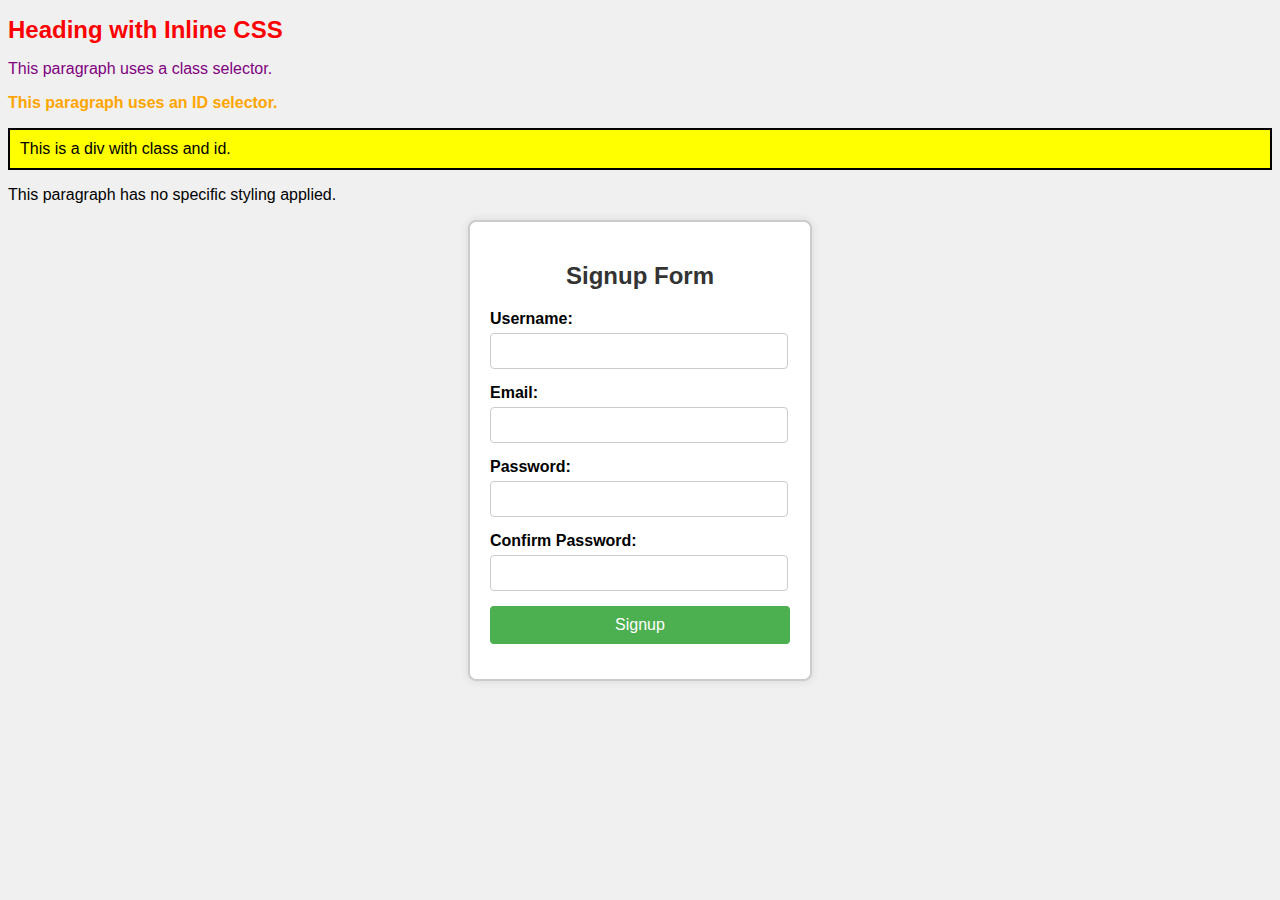
<file: day 3/index.html>
<!DOCTYPE html>
<html lang="en">
<head>
    <meta charset="UTF-8">
    <meta name="viewport" content="width=device-width, initial-scale=1.0">
    <title></title>
    <link rel="stylesheet" href="styles.css">
    
    <style>
        body {
            font-family: Arial, sans-serif;
            background-color: #f0f0f0;
        }
        
        h1 {
            color: blue; 
        }
    </style>
</head>
<body>
    <h1 style="color: red;">Heading with Inline CSS</h1>
    
    <p class="paragraph">This paragraph uses a class selector.</p>
    
    <p id="special-paragraph">This paragraph uses an ID selector.</p>
    
    <div id="box" class="box">This is a div with class and id.</div>
    
    <p>This paragraph has no specific styling applied.</p>
















    <div class="container">
        <div class="signup-form">
            <h2>Signup Form</h2>
            <form action="#" method="POST">
                <div class="form-group">
                    <label for="username">Username:</label>
                    <input type="text" id="username" name="username" required>
                </div>
                <div class="form-group">
                    <label for="email">Email:</label>
                    <input type="email" id="email" name="email" required>
                </div>
                <div class="form-group">
                    <label for="password">Password:</label>
                    <input type="password" id="password" name="password" required>
                </div>
                <div class="form-group">
                    <label for="confirm-password">Confirm Password:</label>
                    <input type="password" id="confirm-password" name="confirm-password" required>
                </div>
                <div class="form-group">
                    <button type="submit">Signup</button>
                </div>
            </form>
        </div>
    </div>
</body>
</html>
</file>
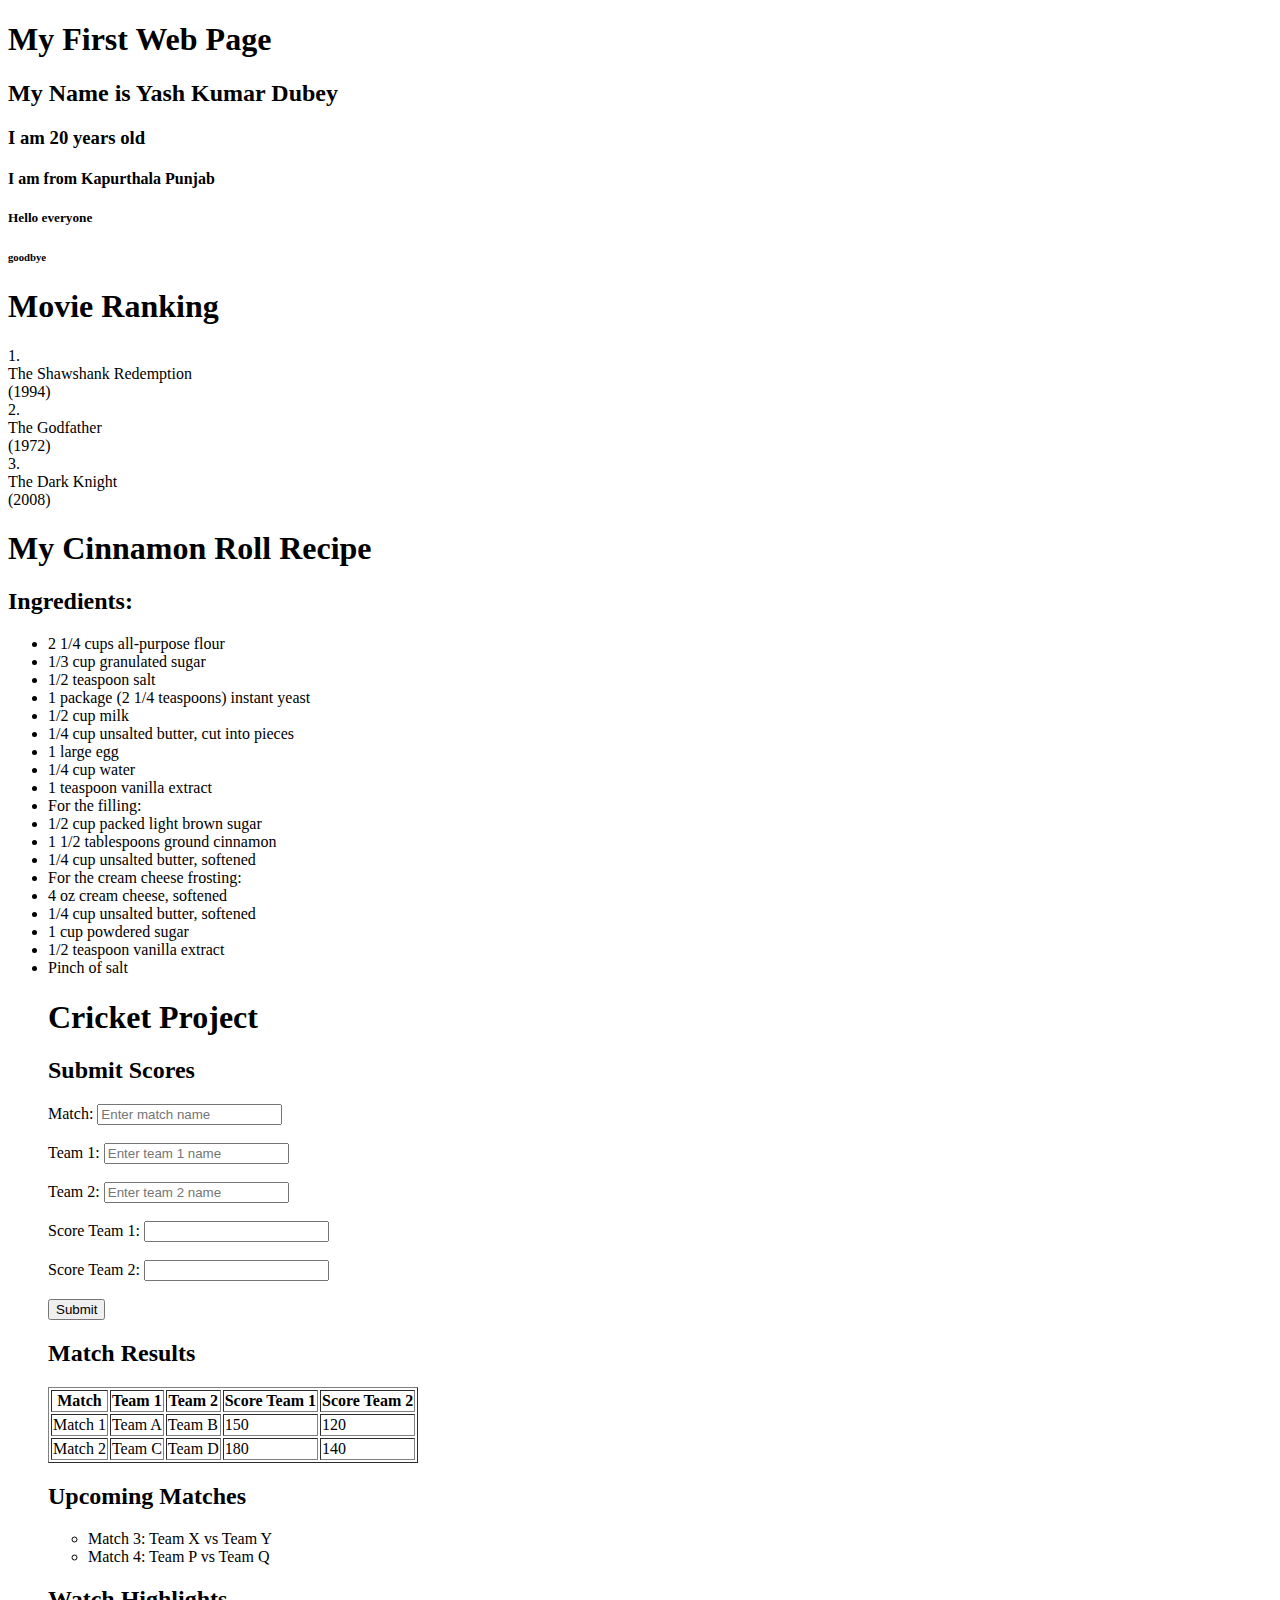
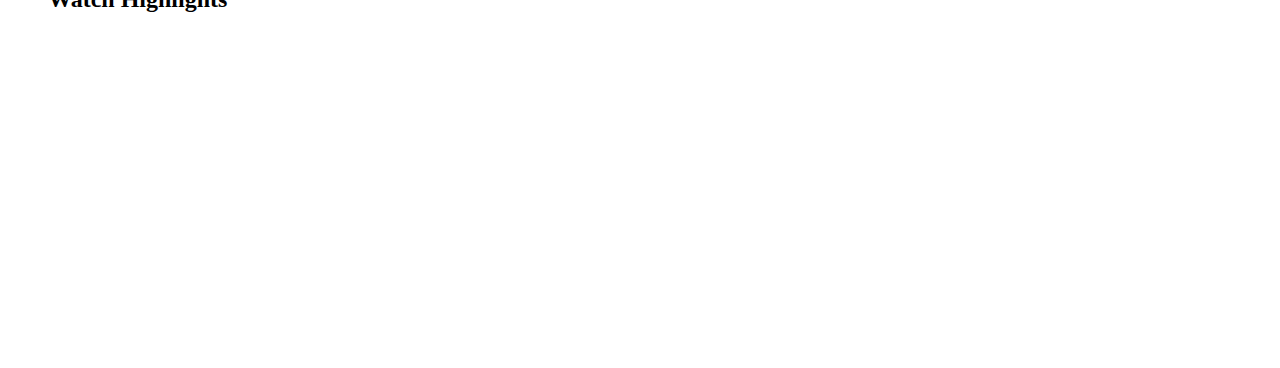
<file: day1/index.html>
<!DOCTYPE html>
<html lang="en">
<head>
    <meta charset="UTF-8">
    <meta name="viewport" content="width=device-width, initial-scale=1.0">
    <title>Document</title>
</head>
<body>
    <h1>My First Web Page</h1>
    <h2>My Name is Yash Kumar Dubey </h2>
    <h3>I am 20 years old</h3>
    <h4>I am from Kapurthala Punjab </h4>
    <h5>Hello everyone</h5>
    <h6>goodbye </h6>






    <h1>Movie Ranking</h1>
    <div>
        <div>
            <span>1.</span>
            <div>
                <div>The Shawshank Redemption</div>
                <div>(1994)</div>
            </div>
        </div>
        <div>
            <span>2.</span>
            <div]>
                <div>The Godfather</div>
                <div>(1972)</div>
            </div>
        </div>
        <div>
            <span>3.</span>
            <div>
                <div>The Dark Knight</div>
                <div>(2008)</div>
            </div>
        </div>



        <h1>My Cinnamon Roll Recipe</h1>
    
        <h2>Ingredients:</h2>
        <ul>
            <li>2 1/4 cups all-purpose flour</li>
            <li>1/3 cup granulated sugar</li>
            <li>1/2 teaspoon salt</li>
            <li>1 package (2 1/4 teaspoons) instant yeast</li>
            <li>1/2 cup milk</li>
            <li>1/4 cup unsalted butter, cut into pieces</li>
            <li>1 large egg</li>
            <li>1/4 cup water</li>
            <li>1 teaspoon vanilla extract</li>
            <li>For the filling:</li>
            <li>1/2 cup packed light brown sugar</li>
            <li>1 1/2 tablespoons ground cinnamon</li>
            <li>1/4 cup unsalted butter, softened</li>
            <li>For the cream cheese frosting:</li>
            <li>4 oz cream cheese, softened</li>
            <li>1/4 cup unsalted butter, softened</li>
            <li>1 cup powdered sugar</li>
            <li>1/2 teaspoon vanilla extract</li>
            <li>Pinch of salt</li>





            <h1>Cricket Project</h1>

            <h2>Submit Scores</h2>
            <form action="#">
                <label for="match">Match:</label>
                <input type="text" id="match" name="match" placeholder="Enter match name" required><br><br>
                
                <label for="team1">Team 1:</label>
                <input type="text" id="team1" name="team1" placeholder="Enter team 1 name" required><br><br>
                
                <label for="team2">Team 2:</label>
                <input type="text" id="team2" name="team2" placeholder="Enter team 2 name" required><br><br>
                
                <label for="score1">Score Team 1:</label>
                <input type="number" id="score1" name="score1" min="0" required><br><br>
                
                <label for="score2">Score Team 2:</label>
                <input type="number" id="score2" name="score2" min="0" required><br><br>
                
                <button type="submit">Submit</button>
            </form>
        
            <h2>Match Results</h2>
            <table border="1">
                <thead>
                    <tr>
                        <th>Match</th>
                        <th>Team 1</th>
                        <th>Team 2</th>
                        <th>Score Team 1</th>
                        <th>Score Team 2</th>
                    </tr>
                </thead>
                <tbody>
                    <tr>
                        <td>Match 1</td>
                        <td>Team A</td>
                        <td>Team B</td>
                        <td>150</td>
                        <td>120</td>
                    </tr>
                    <tr>
                        <td>Match 2</td>
                        <td>Team C</td>
                        <td>Team D</td>
                        <td>180</td>
                        <td>140</td>
                    </tr>
                </tbody>
            </table>
            <h2>Upcoming Matches</h2>
            <ul>
                <li>Match 3: Team X vs Team Y</li>
                <li>Match 4: Team P vs Team Q</li>
            </ul>
            <h2>Watch Highlights</h2>
            <iframe width="560" height="315" src="https://www.youtube.com/embed/" frameborder="0" allowfullscreen></iframe>
</body>
</html>
</file>
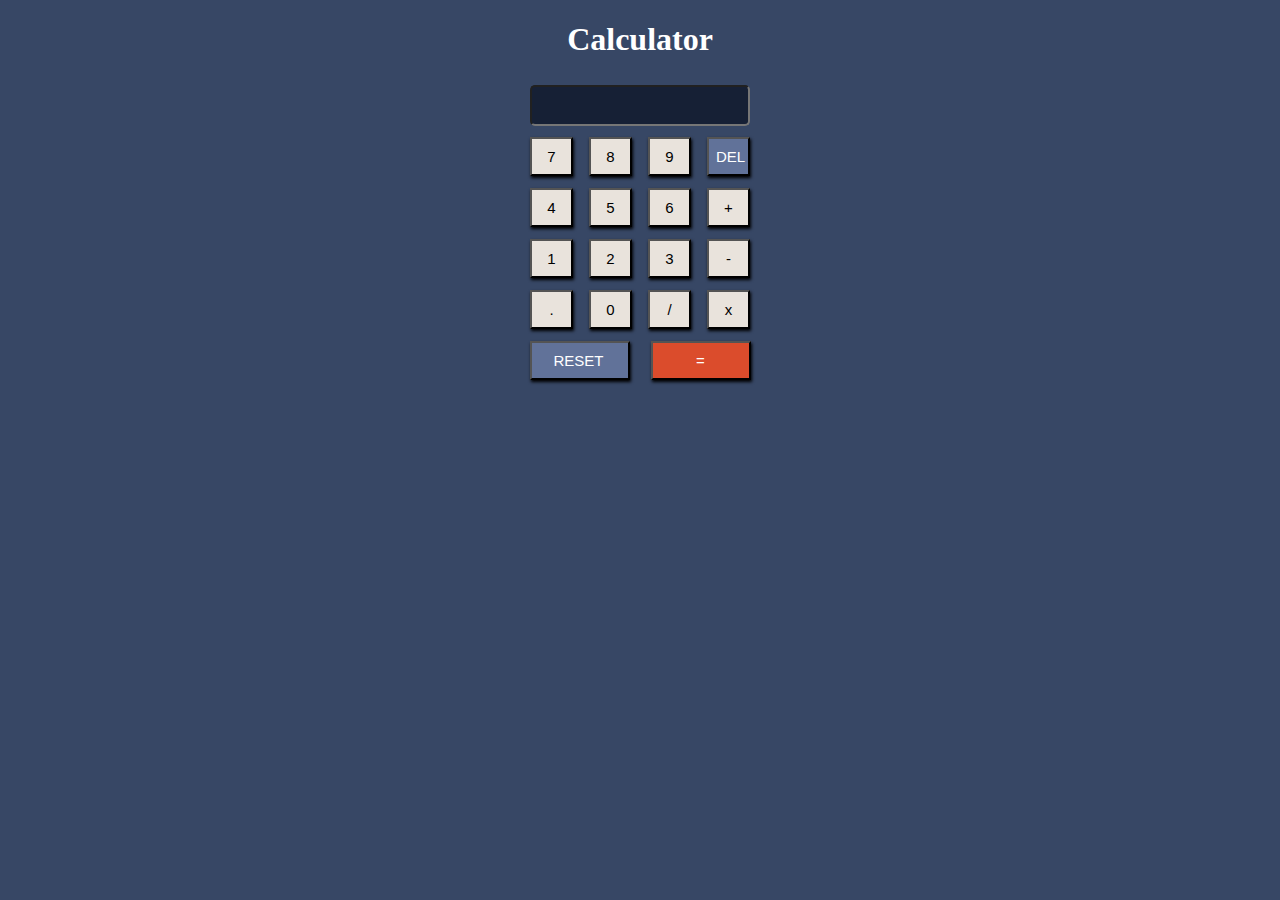
<file: day12/calculator/index.html>
<!DOCTYPE html>
<html lang="en">
<head>
    <meta charset="UTF-8">
    <meta name="viewport" content="width=device-width, initial-scale=1.0">
    <link rel="stylesheet" href="./CSS/style.css">
    <title>Calculator</title>
</head>
<body>
    <h1>Calculator</h1>
    <div class="container flex flex-col mid-cen">
        <input type="text" name="input" id="inp">
        <div class="row">
            <button type="button">7</button>
            <button type="button">8</button>
            <button type="button">9</button>
            <button type="button" id="Stl-blu">DEL</button>
        </div>
        <div class="row">
            <button type="button">4</button>
            <button type="button">5</button>
            <button type="button">6</button>
            <button type="button">+</button>
        </div>
        <div class="row">
            <button type="button">1</button>
            <button type="button">2</button>
            <button type="button">3</button>
            <button type="button">-</button>
        </div>
        <div class="row">
            <button type="button">.</button>
            <button type="button">0</button>
            <button type="button">/</button>
            <button type="button">x</button>
        </div>
        <div class="row row5">
            <button type="button" id="Stl-blu">RESET</button>
            <button type="button" id="bg-red">=</button>
        </div>
    </div>
    <script src="./Script/script.js"></script>
</body>
</html>
</file>
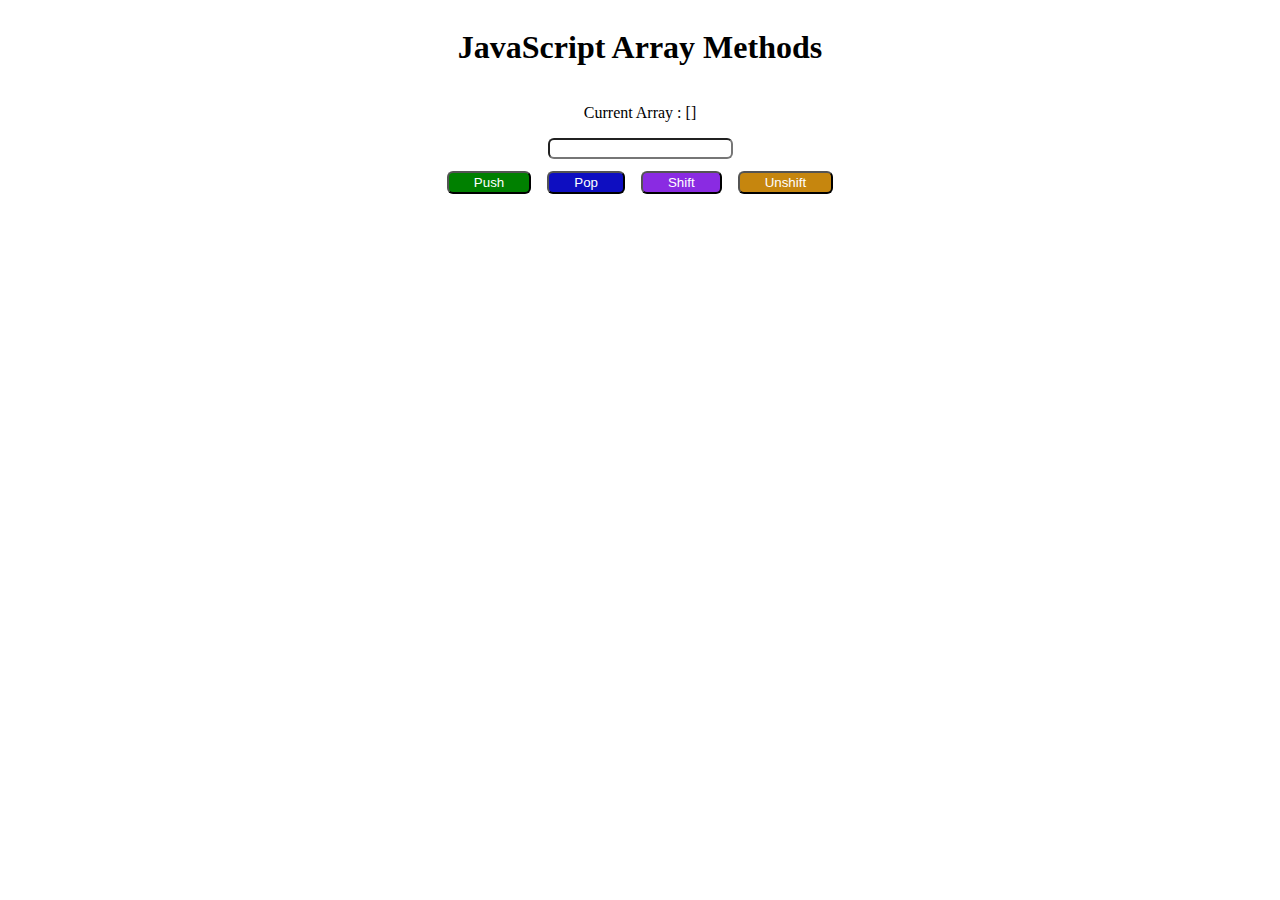
<file: day18/Array-Operations/index.html>
<!DOCTYPE html>
<html lang="en">
<head>
    <meta charset="UTF-8">
    <meta name="viewport" content="width=device-width, initial-scale=1.0">
    <link rel="stylesheet" href="./CSS/style.css">
    <title>Array Methods</title>
</head>
<body>
    <h1>JavaScript Array Methods</h1>
    <p>Current Array : [<span></span>]</p>
    <input type="text" name="val" id="inp">
    <div>
        <button type="submit" id="push">Push</button>
        <button type="submit" id="pop">Pop</button>
        <button type="submit" id="shift">Shift</button>
        <button type="submit" id="unshift">Unshift</button>
    </div>
    <script src="./Script/index.js"></script>
</body>
</html>
</file>
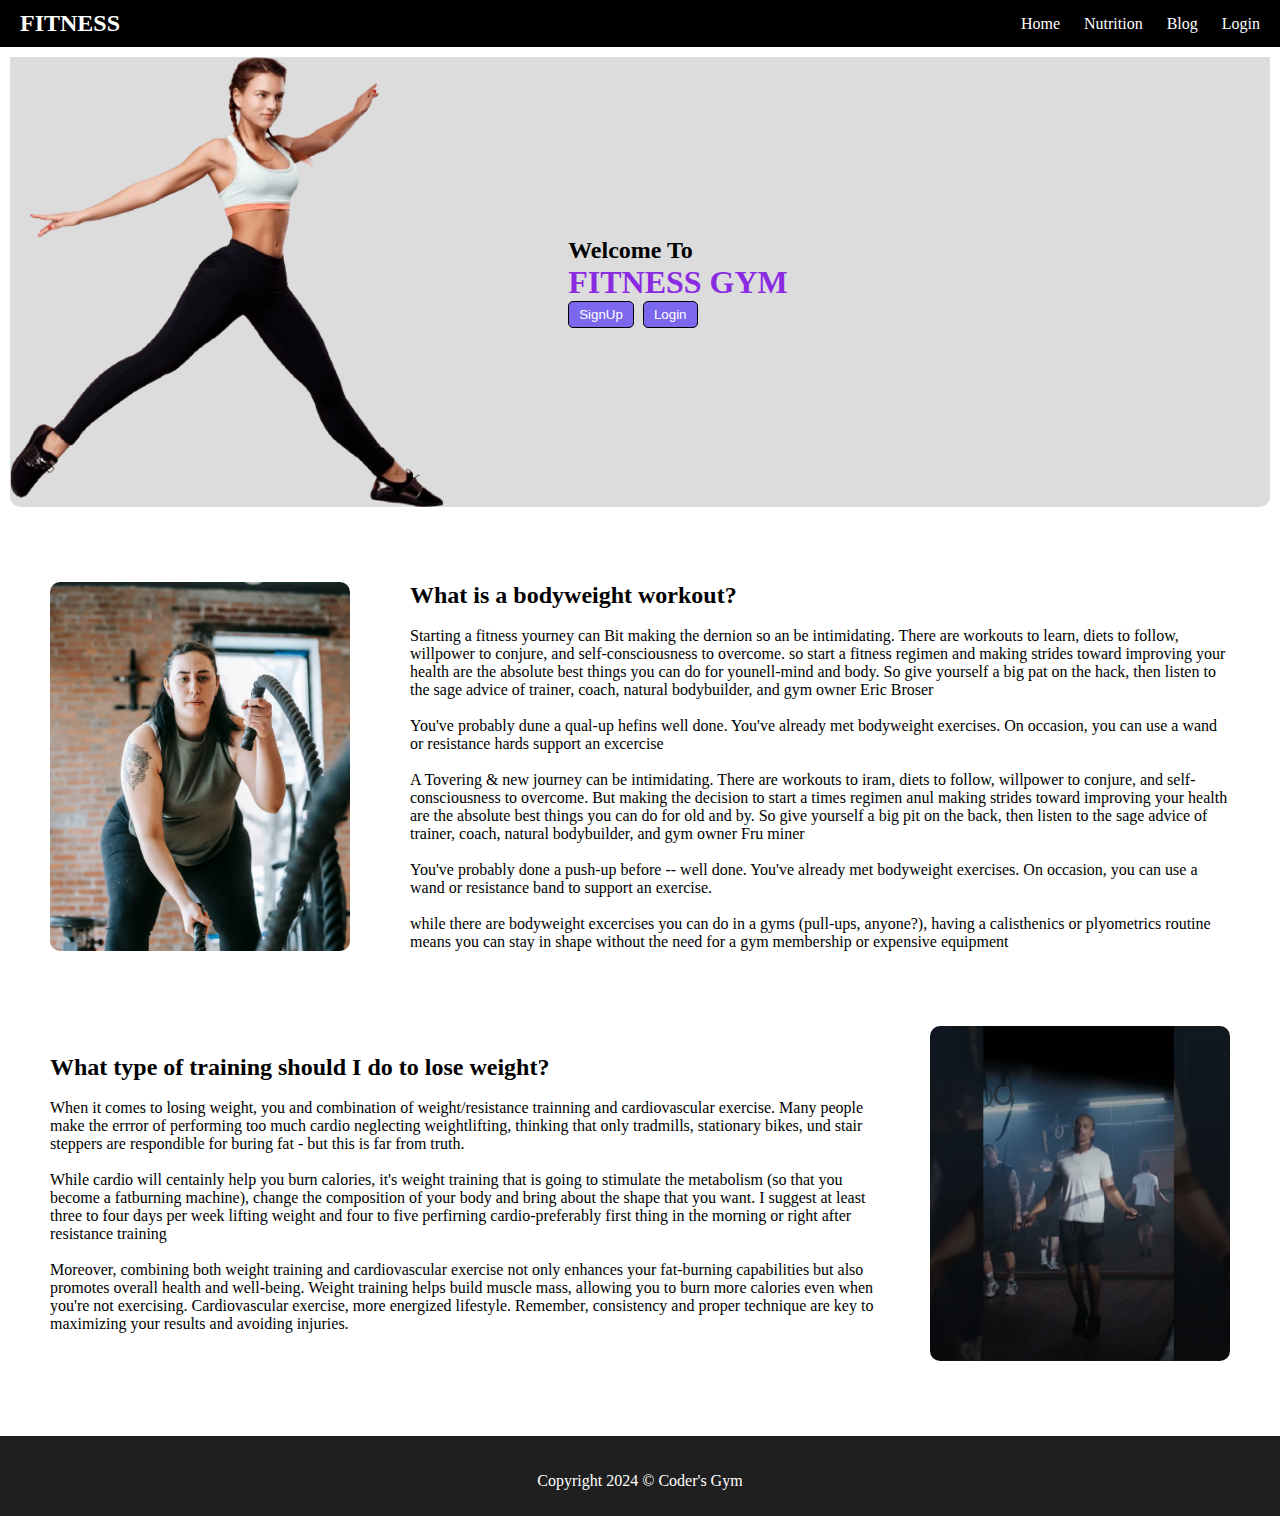
<file: day4/Fitness-Website/index.html>
<!DOCTYPE html>
<html lang="en">

<head>
    <meta charset="UTF-8">
    <meta name="viewport" content="width=device-width, initial-scale=1.0">
    <title>Home</title>
    <link rel="stylesheet" href="./CSS/style.css">
</head>

<body>
    <main>
        <nav>
            <h2>FITNESS</h2>
            <ul>
                <li><a class="nav_link" href="./index.html">Home</a></li>
                <li><a class="nav_link" href="./nutrition.html">Nutrition</a></li>
                <li><a class="nav_link" href="./blog.html">Blog</a></li>
                <li><a class="nav_link" href="./form.html">Login</a></li>
            </ul>
        </nav>
        <div class="wlcm">
            <img src="./Images/download.png" alt="Jumping Lady">
            <div class="aLeft">
                <h2>Welcome To</h2>
                <h1>FITNESS GYM</h1>
                <section>
                    <button class="SLbtn" type="submit">SignUp</button>
                    <button class="SLbtn" type="submit">Login</button>
                </section>
            </div>
        </div>
        <div class="article">
            <img src="./Images/Excercise.png" alt="Big foot">
            <section>
                <h2>What is a bodyweight workout?</h2>
                <br>
                <p>Starting a fitness yourney can Bit making the dernion so an be intimidating. There are workouts to
                    learn, diets to follow, willpower to conjure, and self-consciousness to overcome. so start a fitness
                    regimen and making strides toward improving your health are the absolute best things you can do for
                    younell-mind and body. So give yourself a big pat on the hack, then listen to the sage advice of
                    trainer, coach, natural bodybuilder, and gym owner Eric Broser</p>
                <br>
                <p>You've probably dune a qual-up hefins well done. You've already met bodyweight exercises. On
                    occasion, you can use a wand or resistance hards support an excercise</p>
                <br>
                <p>A Tovering & new journey can be intimidating. There are workouts to iram, diets to follow, willpower
                    to conjure, and self-consciousness to overcome. But making the decision to start a times regimen
                    anul making strides toward improving your health are the absolute best things you can do for old and
                    by. So give yourself a big pit on the back, then listen to the sage advice of trainer, coach,
                    natural bodybuilder, and gym owner Fru miner</p>
                <br>
                <p>You've probably done a push-up before -- well done. You've already met bodyweight
                    exercises. On occasion, you can use a wand or resistance band to support an exercise.</p>
                <br>
                <p> while there are bodyweight excercises you can do in a gyms (pull-ups,
                    anyone?), having a calisthenics or plyometrics routine means you can stay in shape without the need
                    for
                    a gym membership or expensive equipment</p>
            </section>
        </div>
        <div class="secsection article">
            <section>
                <h2>What type of training should I do to lose weight?</h2>
                <br>
                <p>When it comes to losing weight, you and combination of weight/resistance trainning and cardiovascular
                    exercise. Many
                    people make the errror of performing too much cardio neglecting weightlifting, thinking that only
                    tradmills, stationary
                    bikes, und stair steppers are respondible for buring fat - but this is far from truth.</p>
                <br>
                <p>While cardio will centainly help you burn calories, it's weight training that is going to stimulate
                    the metabolism (so that
                    you become a fatburning machine), change the composition of your body and bring about the shape that
                    you want. I suggest at least
                    three to four days per week lifting weight and four to five perfirning cardio-preferably first thing
                    in the morning or right after
                    resistance training</p>
                <br>
                <p>Moreover, combining both weight training and cardiovascular exercise not only enhances your
                    fat-burning capabilities but also promotes overall health and well-being. Weight training helps
                    build muscle mass, allowing you to burn more calories even when you're not exercising.
                    Cardiovascular exercise, more energized lifestyle. Remember, consistency and proper technique are
                    key to maximizing your results and avoiding injuries.</p>
            </section>
            <img src="./Images/JUMPING.png" alt="Jumping NIgga">
        </div>
    </main>
    <footer>
        <div><p>Copyright 2024 &copy; Coder's Gym</p></div>
    </footer>
</body>
</html>
</file>
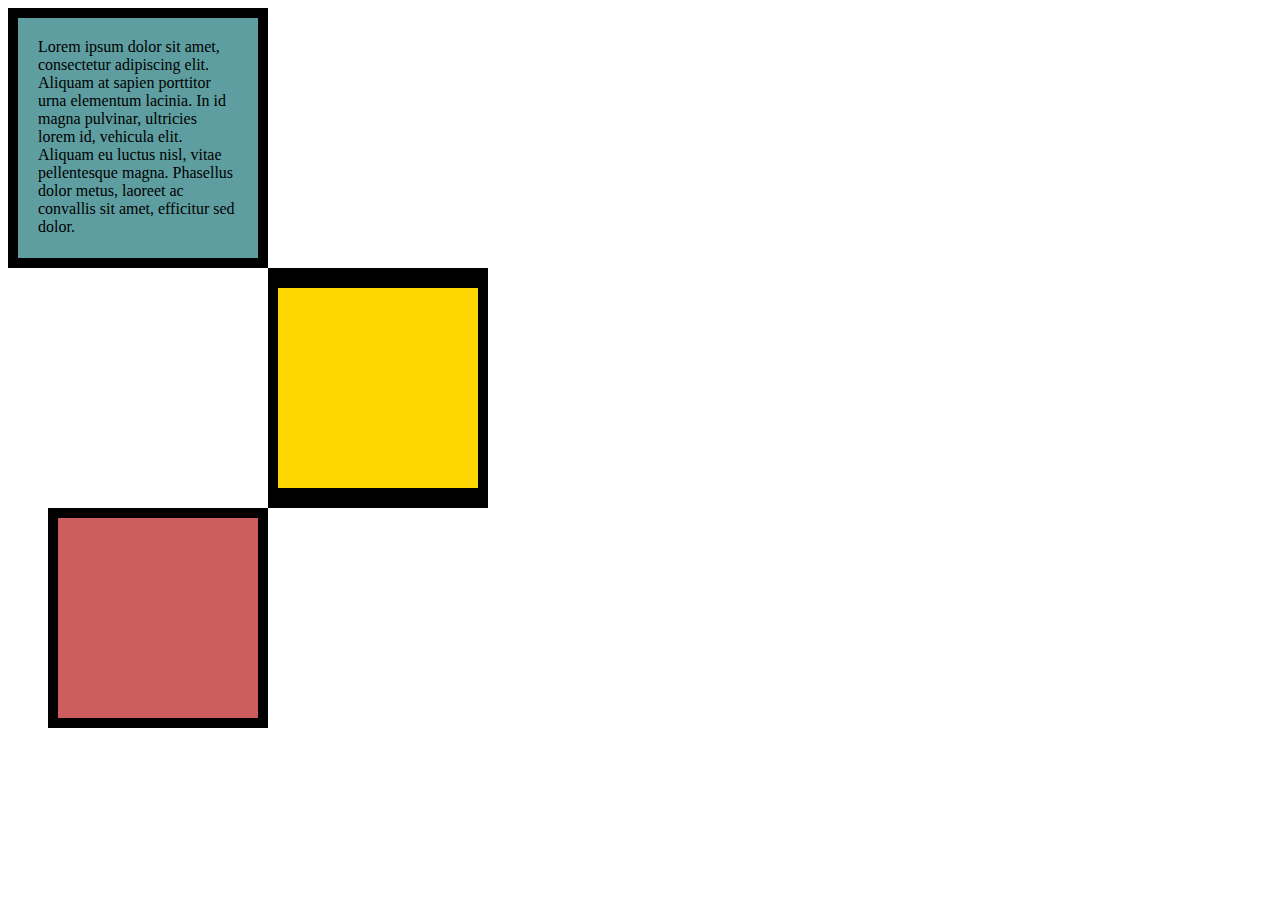
<file: day4/Margin-Padding/index.html>
<!DOCTYPE html>
<html lang="en">

<head>
    <meta charset="UTF-8">
    <meta name="viewport" content="width=device-width, initial-scale=1.0">
    <title>Homework 1</title>
    <link rel="stylesheet" href="./CSS/style.css">
</head>

<body>
        <div class="box1"><p>Lorem ipsum dolor sit amet, consectetur adipiscing elit. Aliquam at sapien porttitor urna elementum lacinia. In
                id magna pulvinar, ultricies lorem id, vehicula elit. Aliquam eu luctus nisl, vitae pellentesque magna. Phasellus
                dolor metus, laoreet ac convallis sit amet, efficitur sed dolor.</p></div>
        <div class="box2"></div>
        <div class="box3"></div>
</body>

</html>
</file>
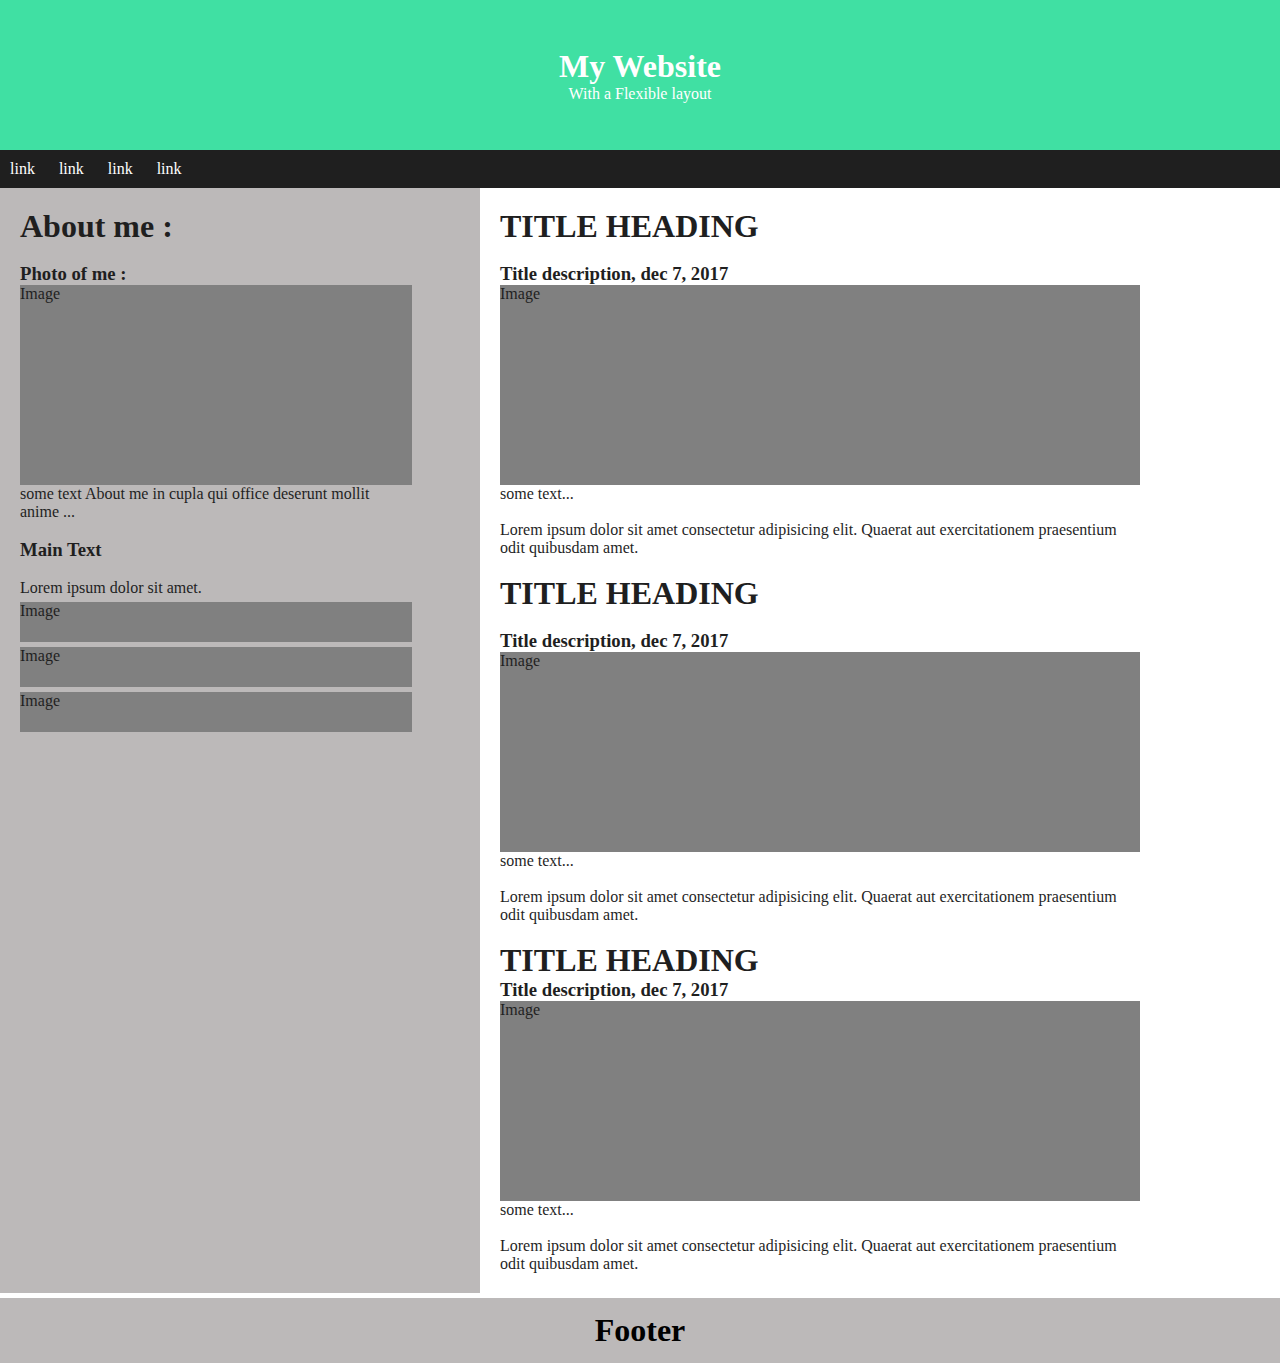
<file: day7/Flex-Box Homepage/index.html>
<!DOCTYPE html>
<html lang="en">
<head>
    <meta charset="UTF-8">
    <meta name="viewport" content="width=device-width, initial-scale=1.0">
    <link rel="stylesheet" href="./CSS/style.css">
    <title>Day 7</title>
</head>
<body>
    <head>
        <div class="tophead">
            <div class="title">
                <div>
                    <h1>My Website</h1>
                    <p>With a Flexible layout</p></div>
                </div>
            <div class="navbar">
                <ul>
                    <li>link</li>
                    <li>link</li>
                    <li>link</li>
                    <li>link</li>
                </ul>
            </div>
            <div class="content">
            <div class="left">
                <div>
                    <h1>About me :</h1>
                    <br>
                    <h3>Photo of me :</h3>
                    <div class="bigimg">Image</div>
                    <p>some text About me in cupla qui office deserunt mollit anime ...</p>
                    <br>
                    <h3>Main Text</h3>
                    <br>
                    <p>Lorem ipsum dolor sit amet.</p>
                    <div class="smallimg">Image</div>
                    <div class="smallimg">Image</div>
                    <div class="smallimg">Image</div>
                </div>
            </div>
            <div class="right">
                <div>
                    <h1>TITLE HEADING</h1>
                    <br>
                    <h3>Title description, dec 7, 2017</h3>
                    <div class="bigimg">Image</div>
                    <p>some text...</p>
                    <br>
                    <p>Lorem ipsum dolor sit amet consectetur adipisicing elit. Quaerat aut exercitationem praesentium odit quibusdam amet.</p>
                    <br>
                </div>
                <div>
                    <h1>TITLE HEADING</h1>
                    <br>
                    <h3>Title description, dec 7, 2017</h3>
                    <div class="bigimg">Image</div>
                    <p>some text...</p>
                    <br>
                    <p>Lorem ipsum dolor sit amet consectetur adipisicing elit. Quaerat aut exercitationem praesentium odit quibusdam amet.</p>
                    <br>
                </div>
                <div>
                    <h1>TITLE HEADING</h1>
                    <h3>Title description, dec 7, 2017</h3>
                    <div class="bigimg">Image</div>
                    <p>some text...</p>
                    <br>
                    <p>Lorem ipsum dolor sit amet consectetur adipisicing elit. Quaerat aut exercitationem praesentium odit quibusdam amet.</p>
                </div>
              </div>
           </div>
        </div>
    </head>
    <footer>
        <h1>Footer</h1>
    </footer>
</body>
</html>
</file>
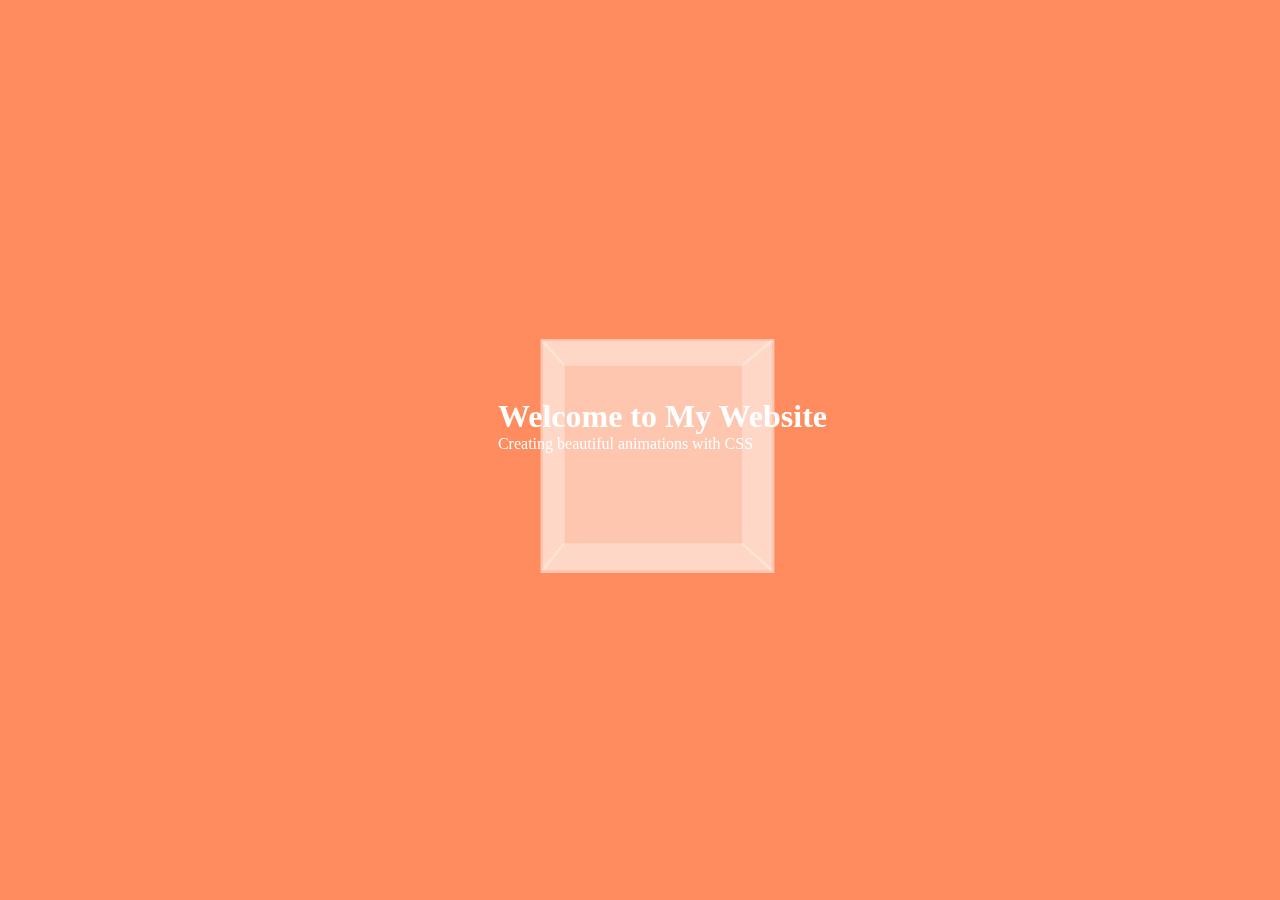
<file: day9/3D--Cube/index.html>
<!DOCTYPE html>
<html lang="en">

<head>
    <meta charset="UTF-8">
    <meta name="viewport" content="width=device-width, initial-scale=1.0">
    <link rel="stylesheet" href="./CSS/style.css">
    <title>Practice2</title>
</head>

<body>
    <main class="title">
        <div class="animBox">
            <div class="cube">
                <div class="front"></div>
                <div class="left"></div>
                <div class="right"></div>
                <div class="back"></div>
                <div class="top"></div>
                <div class="bottom"></div>
            </div>
            <div class="textbox">
                <h1>Welcome to My Website</h1>
                <p>Creating beautiful animations with CSS</p>
            </div>
        </div>
    </main>
</body>

</html>
</file>
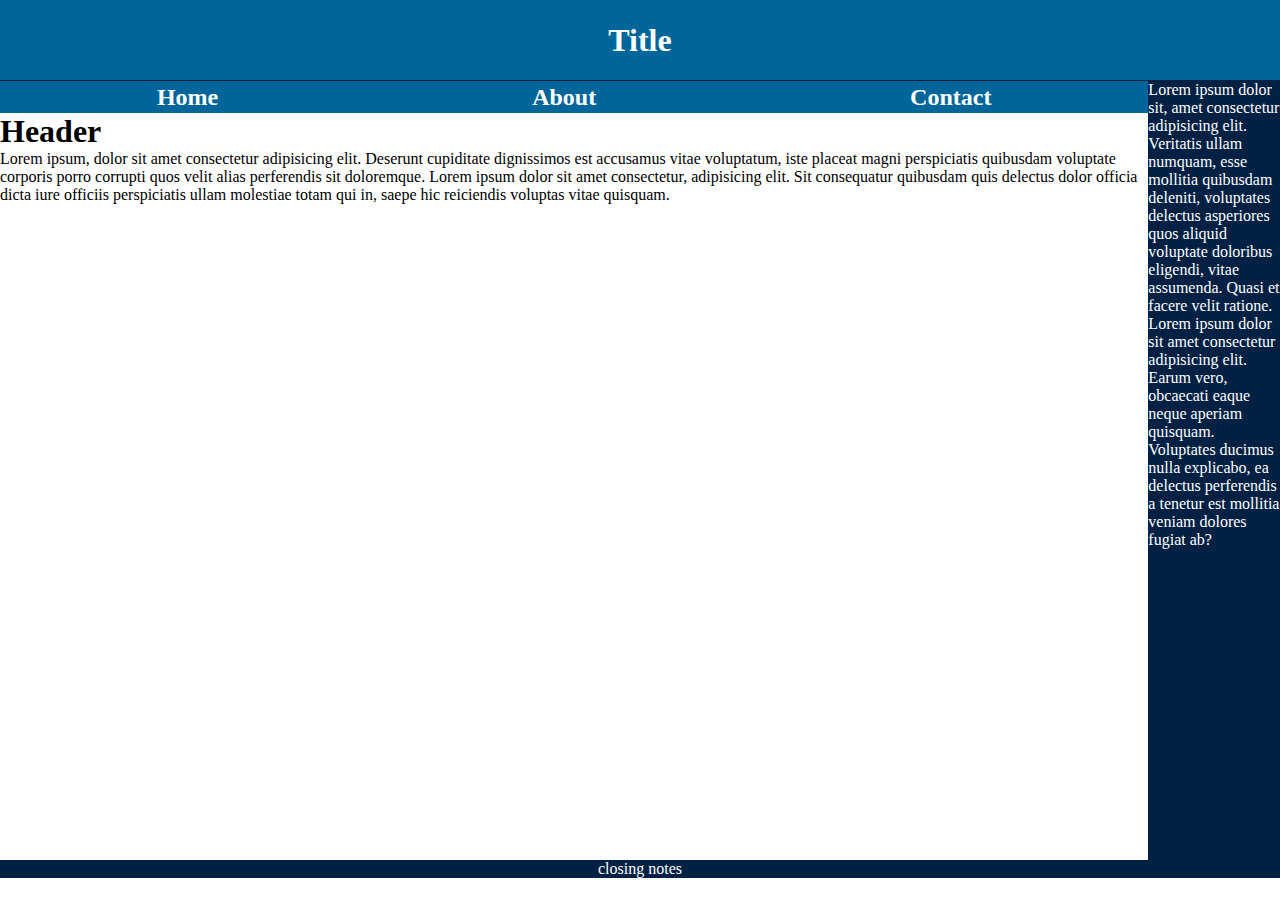
<file: day9/FlexBox-Grid Homepage/index.html>
<!DOCTYPE html>
<html lang="en">

<head>
    <meta charset="UTF-8">
    <meta name="viewport" content="width=device-width, initial-scale=1.0">
    <link rel="stylesheet" href="./CSS/style.css">
    <title>Homework 2</title>
</head>

<body>
    <main>
        <div class="top">
            <h1>Title</h1>
        </div>
        <div class="content">
            <div class="left">
                <div class="topleft">
                    <h2>Home</h2>
                    <h2>About</h2>
                    <h2>Contact</h2>
                </div>
                <div>
                    <h1>Header</h1>
                    <p>Lorem ipsum, dolor sit amet consectetur adipisicing elit. Deserunt cupiditate dignissimos est
                        accusamus vitae voluptatum, iste placeat magni perspiciatis quibusdam voluptate corporis porro
                        corrupti quos velit alias perferendis sit doloremque. Lorem ipsum dolor sit amet consectetur,
                        adipisicing elit. Sit consequatur quibusdam quis delectus dolor officia dicta iure officiis
                        perspiciatis ullam molestiae totam qui in, saepe hic reiciendis voluptas vitae quisquam.</p>
                </div>
            </div>
            <div class="right">
                <p>Lorem ipsum dolor sit, amet consectetur adipisicing elit. Veritatis ullam numquam, esse mollitia
                    quibusdam deleniti, voluptates delectus asperiores quos aliquid voluptate doloribus eligendi, vitae
                    assumenda. Quasi et facere velit ratione. Lorem ipsum dolor sit amet consectetur adipisicing elit.
                    Earum vero, obcaecati eaque neque aperiam quisquam. Voluptates ducimus nulla explicabo, ea delectus
                    perferendis a tenetur est mollitia veniam dolores fugiat ab?</p>
            </div>
        </div>
    </main>
    <footer>
        <div>
            <p>closing notes</p>
        </div>
    </footer>
</body>

</html>
</file>
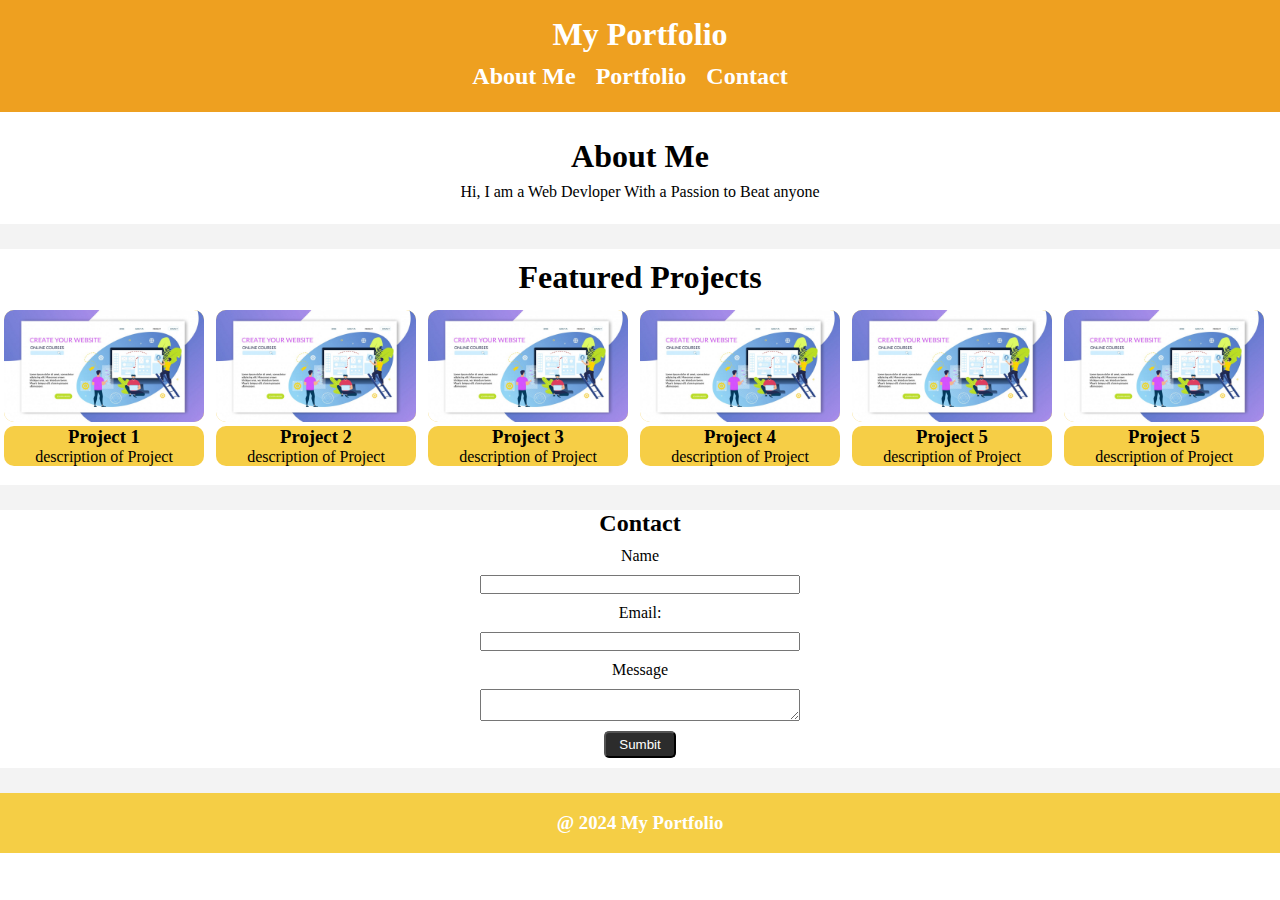
<file: day9/my Portfolio-template/index.html>
<!DOCTYPE html>
<html lang="en">

<head>
    <meta charset="UTF-8">
    <meta name="viewport" content="width=device-width, initial-scale=1.0">
    <link rel="stylesheet" href="./CSS/style.css">
    <title>Document</title>
</head>

<body>
    <main>
        <div class="div1">
            <div class="top">
                <h1>My Portfolio</h1>
                <div class="navbar">
                    <h2><a href="#">About Me</a></h2>
                    <h2><a href="#">Portfolio</a></h2>
                    <h2><a href="#">Contact</a></h2>
                </div>
            </div>
            <div class="bottom">
                <section>
                    <h1>About Me</h1>
                    <p>Hi, I am a Web Devloper With a Passion to Beat anyone</p>
                </section>
            </div>
        </div>
        <div class="div2">
            <h1>Featured Projects</h1>
                <div class="project">
                    <section>
                      <div class="img"><img src="./Images/banner-written.jpg" alt="Project IMage"></div>
                      <div class="text">
                        <div>
                            <h3>Project 1</h3>
                            <p>description of Project</p>
                        </div>
                      </div>
                   </section>
                </div>
                <div class="project">
                    <section>
                      <div class="img"><img src="./Images/banner-written.jpg" alt="Project IMage"></div>
                      <div class="text">
                        <div>
                            <h3>Project 2</h3>
                            <p>description of Project</p>
                        </div>
                      </div>
                    </section>
                </div>
                <div class="project">
                    <section>
                    <div class="img"><img src="./Images/banner-written.jpg" alt="Project IMage"></div>
                    <div class="text">
                        <div>
                            <h3>Project 3</h3>
                            <p>description of Project</p>
                        </div>
                    </div>
                    </section>
                </div>
                <div class="project">
                    <section>
                    <div class="img"><img src="./Images/banner-written.jpg" alt="Project IMage"></div>
                    <div class="text">
                        <div>
                            <h3>Project 4</h3>
                            <p>description of Project</p>
                        </div>
                    </div>
                    </section>
                </div>
                <div class="project">
                    <section>
                    <div class="img"><img src="./Images/banner-written.jpg" alt="Project IMage"></div>
                    <div class="text">
                        <div>
                            <h3>Project 5</h3>
                            <p>description of Project</p>
                        </div>
                    </div>
                    </section>
                </div>
                <div class="project">
                    <section>
                    <div class="img"><img src="./Images/banner-written.jpg" alt="Project IMage"></div>
                    <div class="text">
                        <div>
                            <h3>Project 5</h3>
                            <p>description of Project</p>
                        </div>
                    </div>
                    </section>
                </div>
        </div>
        <div class="div3">
            <div class="form">
                <h2>Contact</h2>
                <label for="name" class="name">Name</label>
                <input type="text" id="name">
                <label for="" class="Email">Email:</label>
                <input type="text" id="email">
                <label for="" class="Message">Message</label>
                <textarea name="" id=""></textarea>
                <div class="subbtn">
                    <button type="submit">Sumbit</button>
                </div>
            </div>
        </div>
        <div class="div4">
            <h3>@ 2024 My Portfolio</h3>
        </div>
    </main>
</body>

</html>
</file>
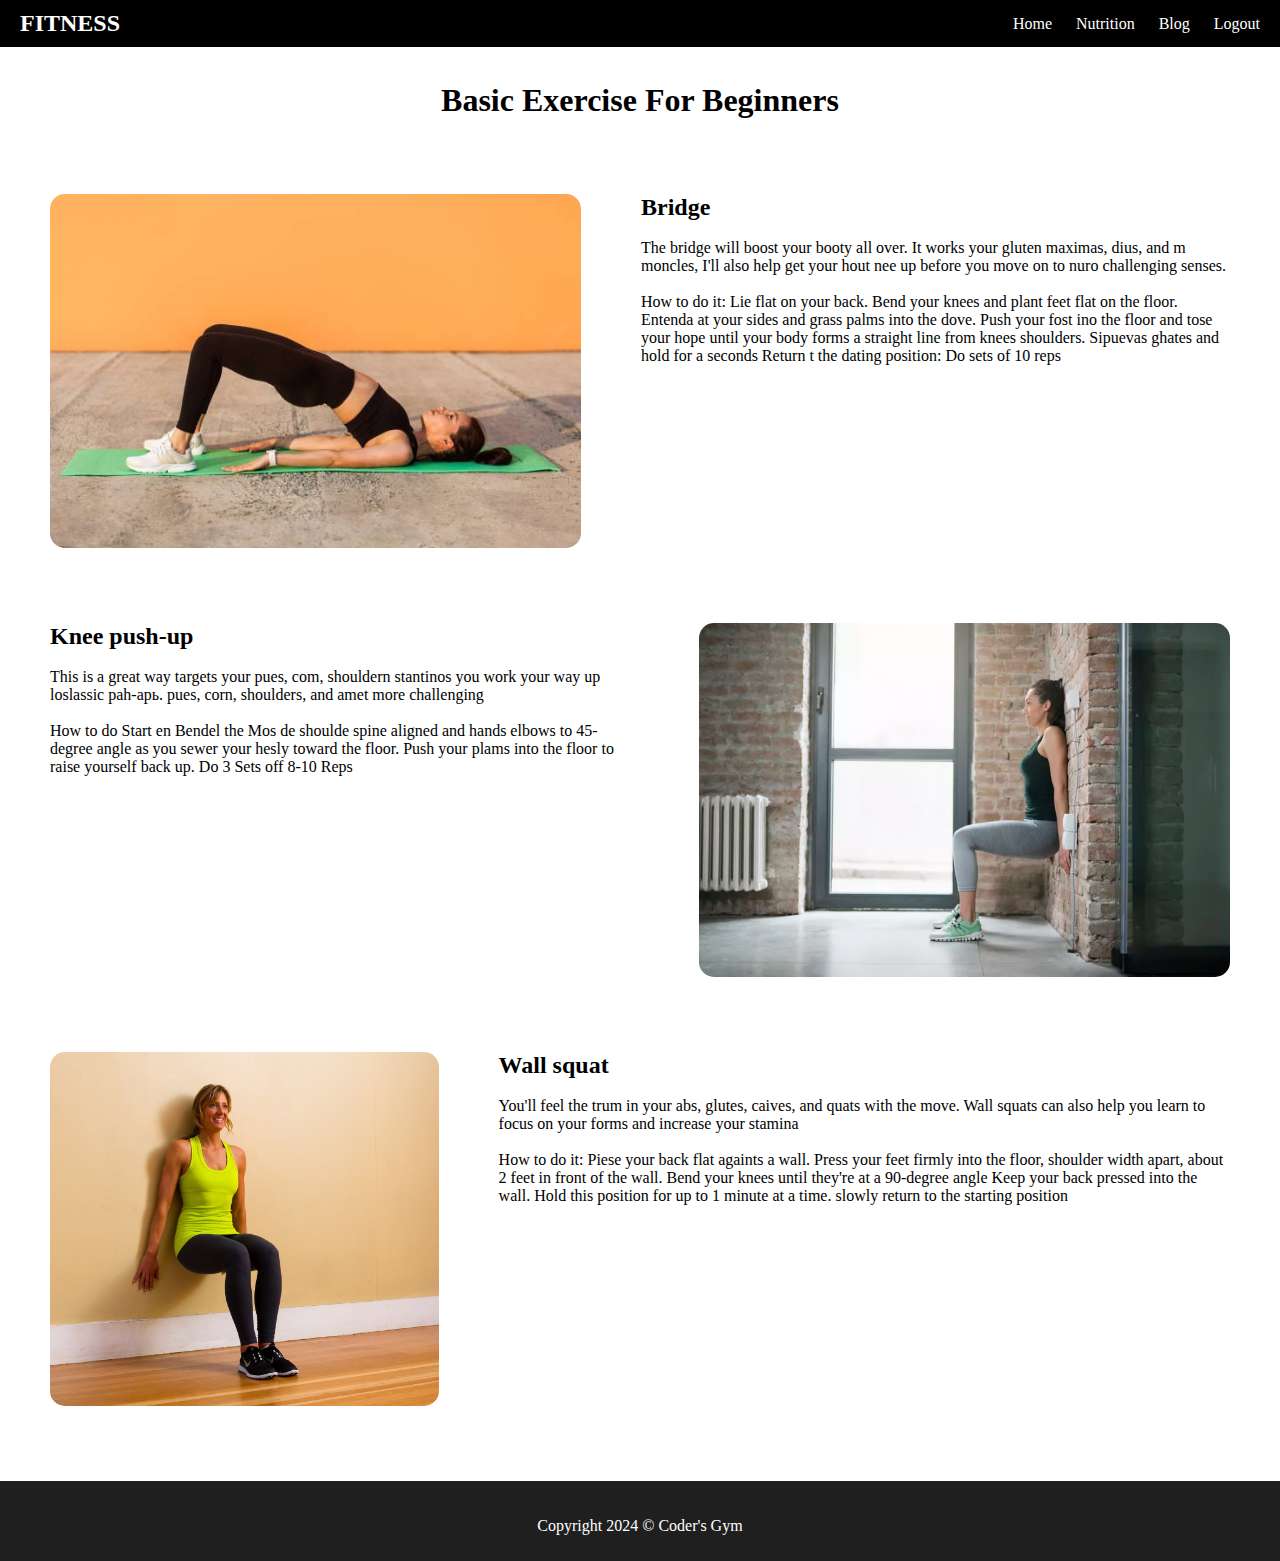
<file: day4/Fitness-Website/blog.html>
<!DOCTYPE html>
<html lang="en">

<head>
    <meta charset="UTF-8">
    <meta name="viewport" content="width=device-width, initial-scale=1.0">
    <title>Blog Page</title>
    <link rel="stylesheet" href="./CSS/style.css">
</head>

<body>
    <main>
        <nav>
            <h2>FITNESS</h2>
            <ul>
                <li><a class="nav_link" href="./index.html">Home</a></li>
                <li><a class="nav_link" href="./nutrition.html">Nutrition</a></li>
                <li><a class="nav_link" href="./blog.html">Blog</a></li>
                <li><a class="nav_link" href="">Logout</a></li>
            </ul>
        </nav>
        <h1 class="cntr blog_head">Basic Exercise For Beginners</h1>
        <div class="neutarticle">
            <img src="./Images/Bridgr-photo.jpg" alt="Bridge">
            <section>
                <h2>Bridge</h2>
                <br>
                <p>The bridge will boost your booty all over. It works your gluten maximas, dius, and m moncles, I'll
                    also help get your hout nee up before you move on to nuro challenging senses.</p>
                <br>
                <p>
                    How to do it: Lie flat on your back. Bend your knees and plant feet flat on the floor. Entenda at
                    your sides and grass palms into the dove. Push your fost ino the floor and tose your hope until your
                    body forms a straight line from knees shoulders. Sipuevas ghates and hold for a seconds Return t the
                    dating position: Do sets of 10 reps</p>
                <br>
            </section>
        </div>
        <div class="neutarticle rev">
            <section>
                <h2>Knee push-up</h2>
                <br>
                <p>This is a great way targets your pues, com, shouldern stantinos you work your way up loslassic
                    pah-арь. pues, corn, shoulders, and amet more challenging</p>
                <br>
                <p>How to do Start en Bendel the Mos de shoulde spine aligned and hands elbows to 45-degree angle as
                    you sewer your hesly toward the floor. Push your plams into the floor to raise yourself back up. Do
                    3 Sets off 8-10 Reps</p>
                <br>
            </section>
            <img src="./Images/knee-pushup.webp" alt="Wall Squats">
        </div>
        <div class="neutarticle">
            <img src="./Images/wall-squats.jpg" alt="Knee Pushup">
            <section>
                <h2>Wall squat</h2>
                <br>
                <p>You'll feel the trum in your abs, glutes, caives, and quats with the move. Wall squats can also help
                    you learn to focus on your forms and increase your stamina</p>
                <br>
                <p>How to do it: Piese your back flat againts a wall. Press your feet firmly into the floor, shoulder
                    width apart, about 2 feet in front of the wall. Bend your knees until they're at a 90-degree angle
                    Keep your back pressed into the wall. Hold this position for up to 1 minute at a time. slowly return
                    to the starting position</p>
            </section>
        </div>
    </main>
    <footer>
        <div><p>Copyright 2024 &copy; Coder's Gym</p></div>
    </footer>
</body>

</html>
</file>
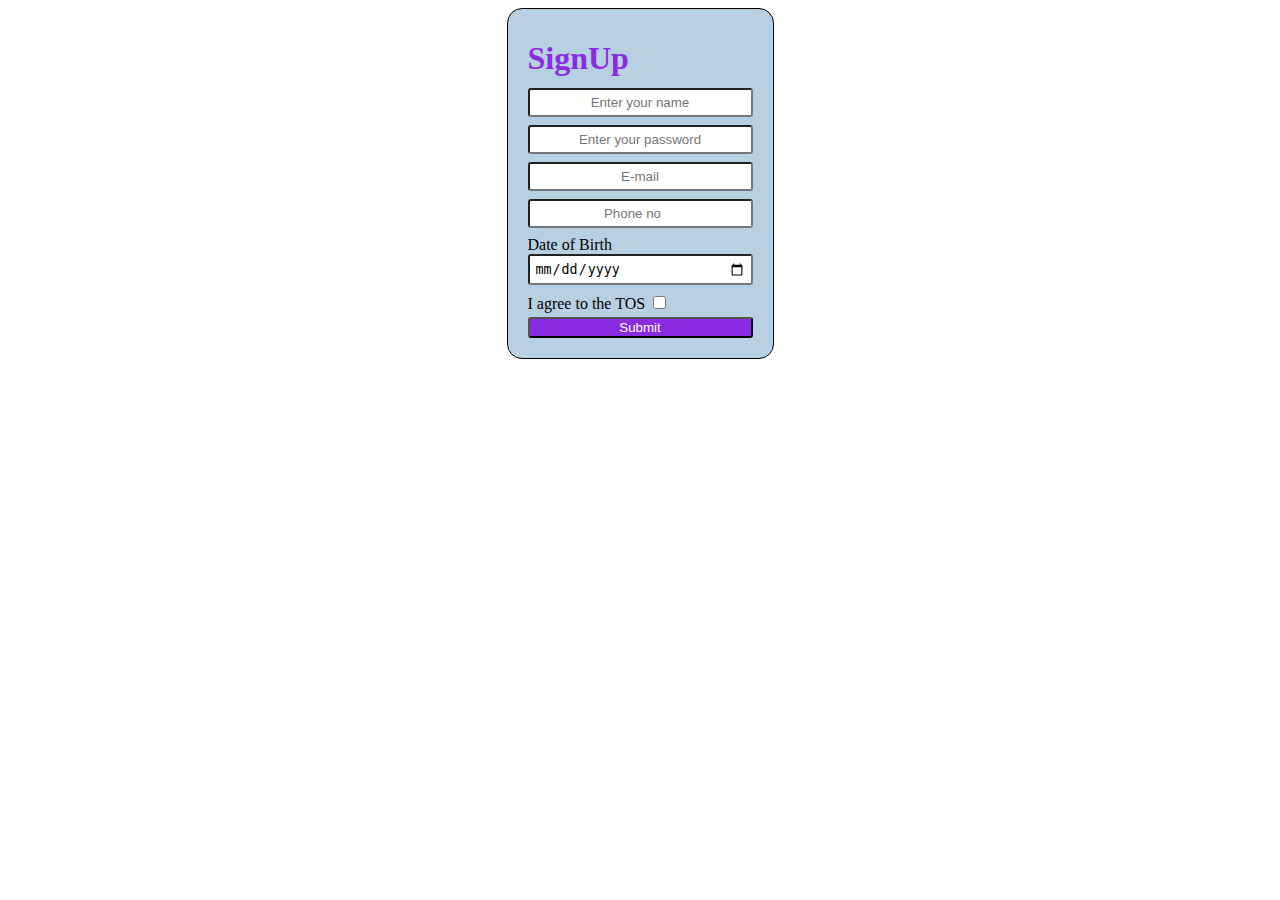
<file: day4/Fitness-Website/form.html>
<!DOCTYPE html>
<html lang="en">

<head>
    <meta charset="UTF-8">
    <meta name="viewport" content="width=device-width, initial-scale=1.0">
    <title>Signup Form</title>
    <link rel="stylesheet" href="./CSS/form.css">
</head>

<body>
    <div class="f-main">
        <form action="#">
            <h1>SignUp</h1>
            <input type="text" class="bor wkf" name="fname" id="fname" placeholder="Enter your name">
            <br>
            <input type="text" class="bor wkf" name="password" id="password" placeholder="Enter your password">
            <br>
            <input type="email" class="bor wkf" name="email" id="email" placeholder="E-mail">
            <br>
            <input type="number"  class="bor wkf"name="number" id="number" placeholder="Phone no">
            <br>
            <label class="wkf" for="DoB">Date of Birth</label>
            <br>
            <input type="date" class="wkf bor" name="DoB" id="DoB" placeholder="dd/mm/yyyy">
            <br>
            <label for="agree"> I agree to the TOS</label>
            <input type="checkbox" name="yes" id="agree">
            <br>
            <button class="wkf bor" type="submit">Submit</button>
        </form>
    </div>
</body>

</html>
</file>
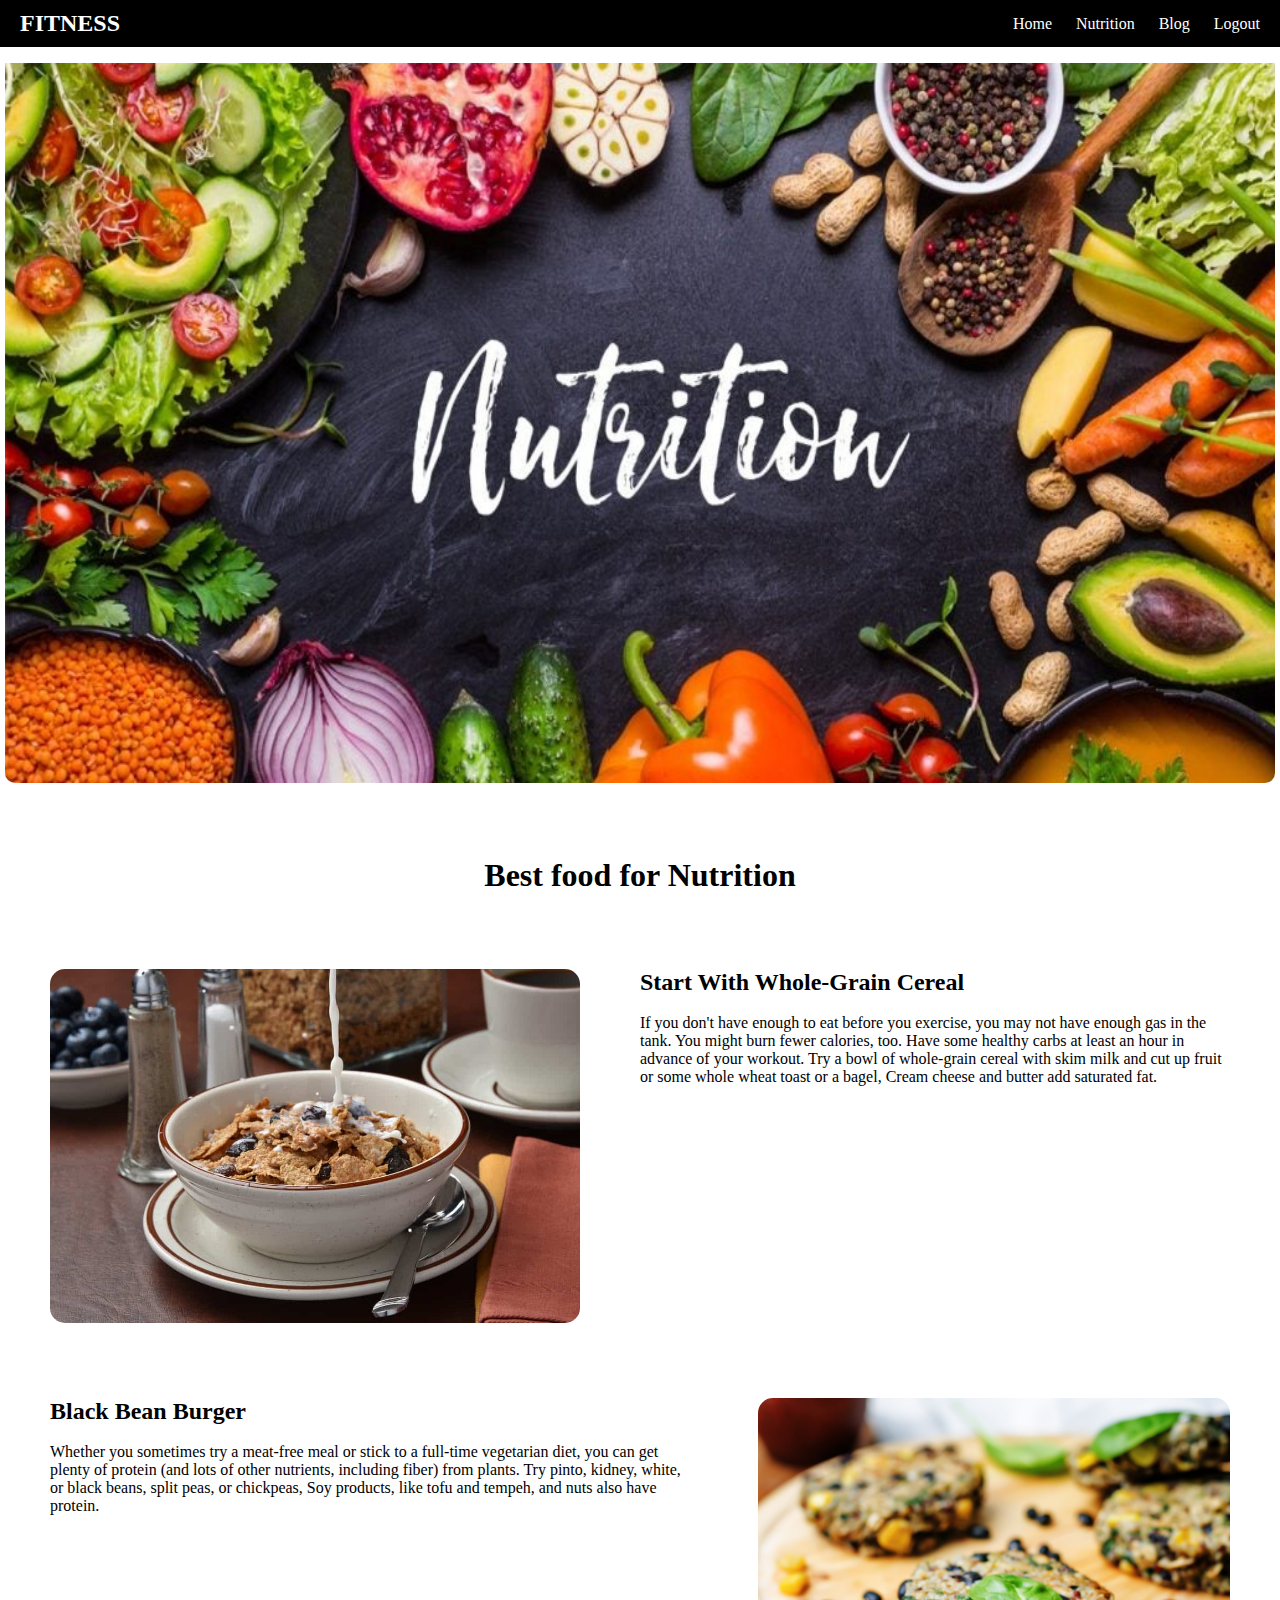
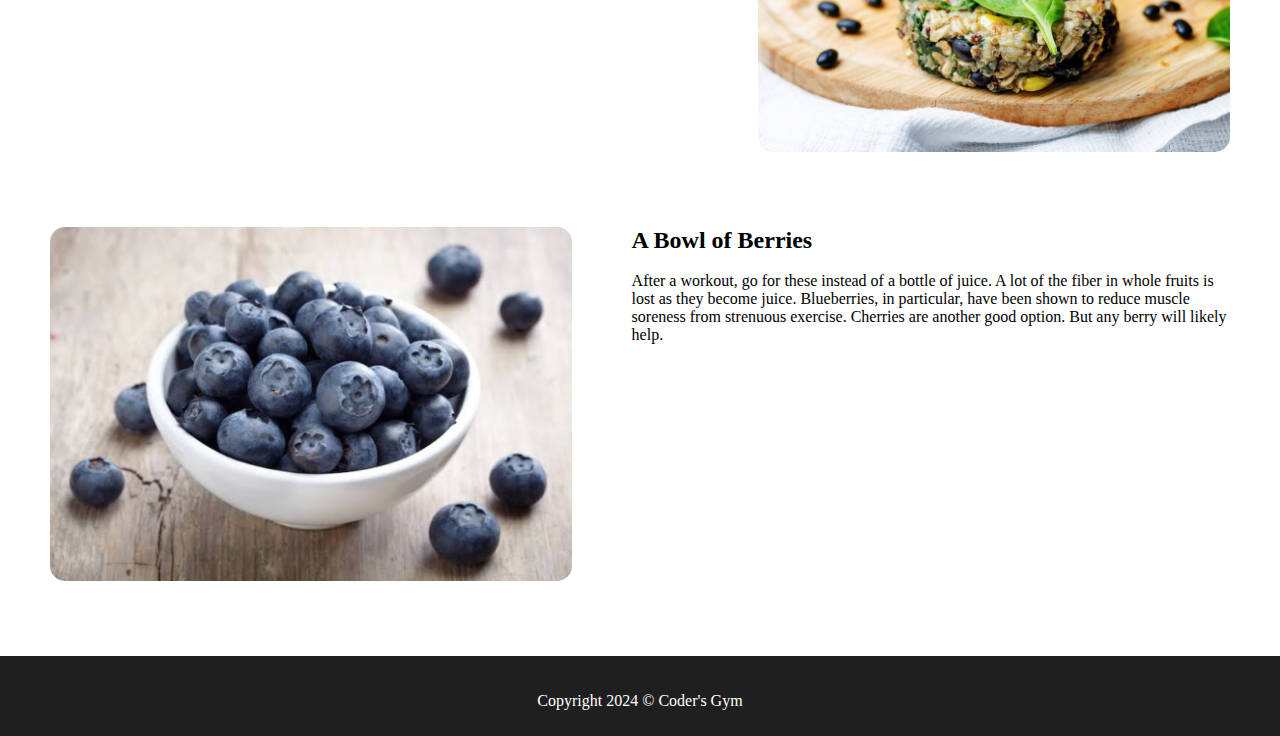
<file: day4/Fitness-Website/nutrition.html>
<!DOCTYPE html>
<html lang="en">

<head>
    <meta charset="UTF-8">
    <meta name="viewport" content="width=device-width, initial-scale=1.0">
    <title>Nutrition Page</title>
    <link rel="stylesheet" href="./CSS/style.css">
</head>

<body>
    <main>
        <nav>
            <h2>FITNESS</h2>
            <ul>
                <li><a class="nav_link" href="./index.html">Home</a></li>
                <li><a class="nav_link" href="./nutrition.html">Nutrition</a></li>
                <li><a class="nav_link" href="./blog.html">Blog</a></li>
                <li><a class="nav_link" href="#">Logout</a></li>
            </ul>
        </nav>
        <div class="nt-main">
            <img src="./Images/Nutrition-1024x512.jpg" alt="nutrition">
        </div>
        <br>
        <br>
        <br>
        <h1 class="cntr">Best food for Nutrition</h1>
        <div class="neutarticle">
            <img src="./Images/high-speed.jpg" alt="Big foot">
            <section>
                <h2>Start With Whole-Grain Cereal</h2>
                <br>
                <p>If you don't have enough to eat before you exercise, you may not have enough gas in the tank. You
                    might burn fewer calories, too. Have some healthy carbs at least an hour in advance of your workout.
                    Try a bowl of whole-grain cereal with skim milk and cut up fruit or some whole wheat toast or a
                    bagel, Cream cheese and butter add saturated fat.</p>
                <br>
            </section>
        </div>
        <div class="neutarticle rev">
            <section>
                <h2>Black Bean Burger</h2>
                <br>
                <p>Whether you sometimes try a meat-free meal or stick to a full-time vegetarian
                    diet, you can get plenty of protein (and lots of other nutrients, including fiber)
                    from plants. Try pinto, kidney, white, or black beans, split peas, or chickpeas,
                    Soy products, like tofu and tempeh, and nuts also have protein.</p>
                <br>
            </section>
            <img src="./Images/black beans.jpg" alt="Black bean">
        </div>
        <div class="neutarticle">
            <img src="./Images/BoulofBarries.png" alt="Baries">
            <section>
                <h2>A Bowl of Berries</h2>
                <br>
                <p>After a workout, go for these instead of a bottle of juice. A lot of the fiber in
                    whole fruits is lost as they become juice. Blueberries, in particular, have been
                    shown to reduce muscle soreness from strenuous exercise. Cherries are another
                    good option. But any berry will likely help.</p>
                <br>
            </section>
        </div>
    </main>
    <footer>
        <div><p>Copyright 2024 &copy; Coder's Gym</p></div>
    </footer>
</body>

</html>
</file>
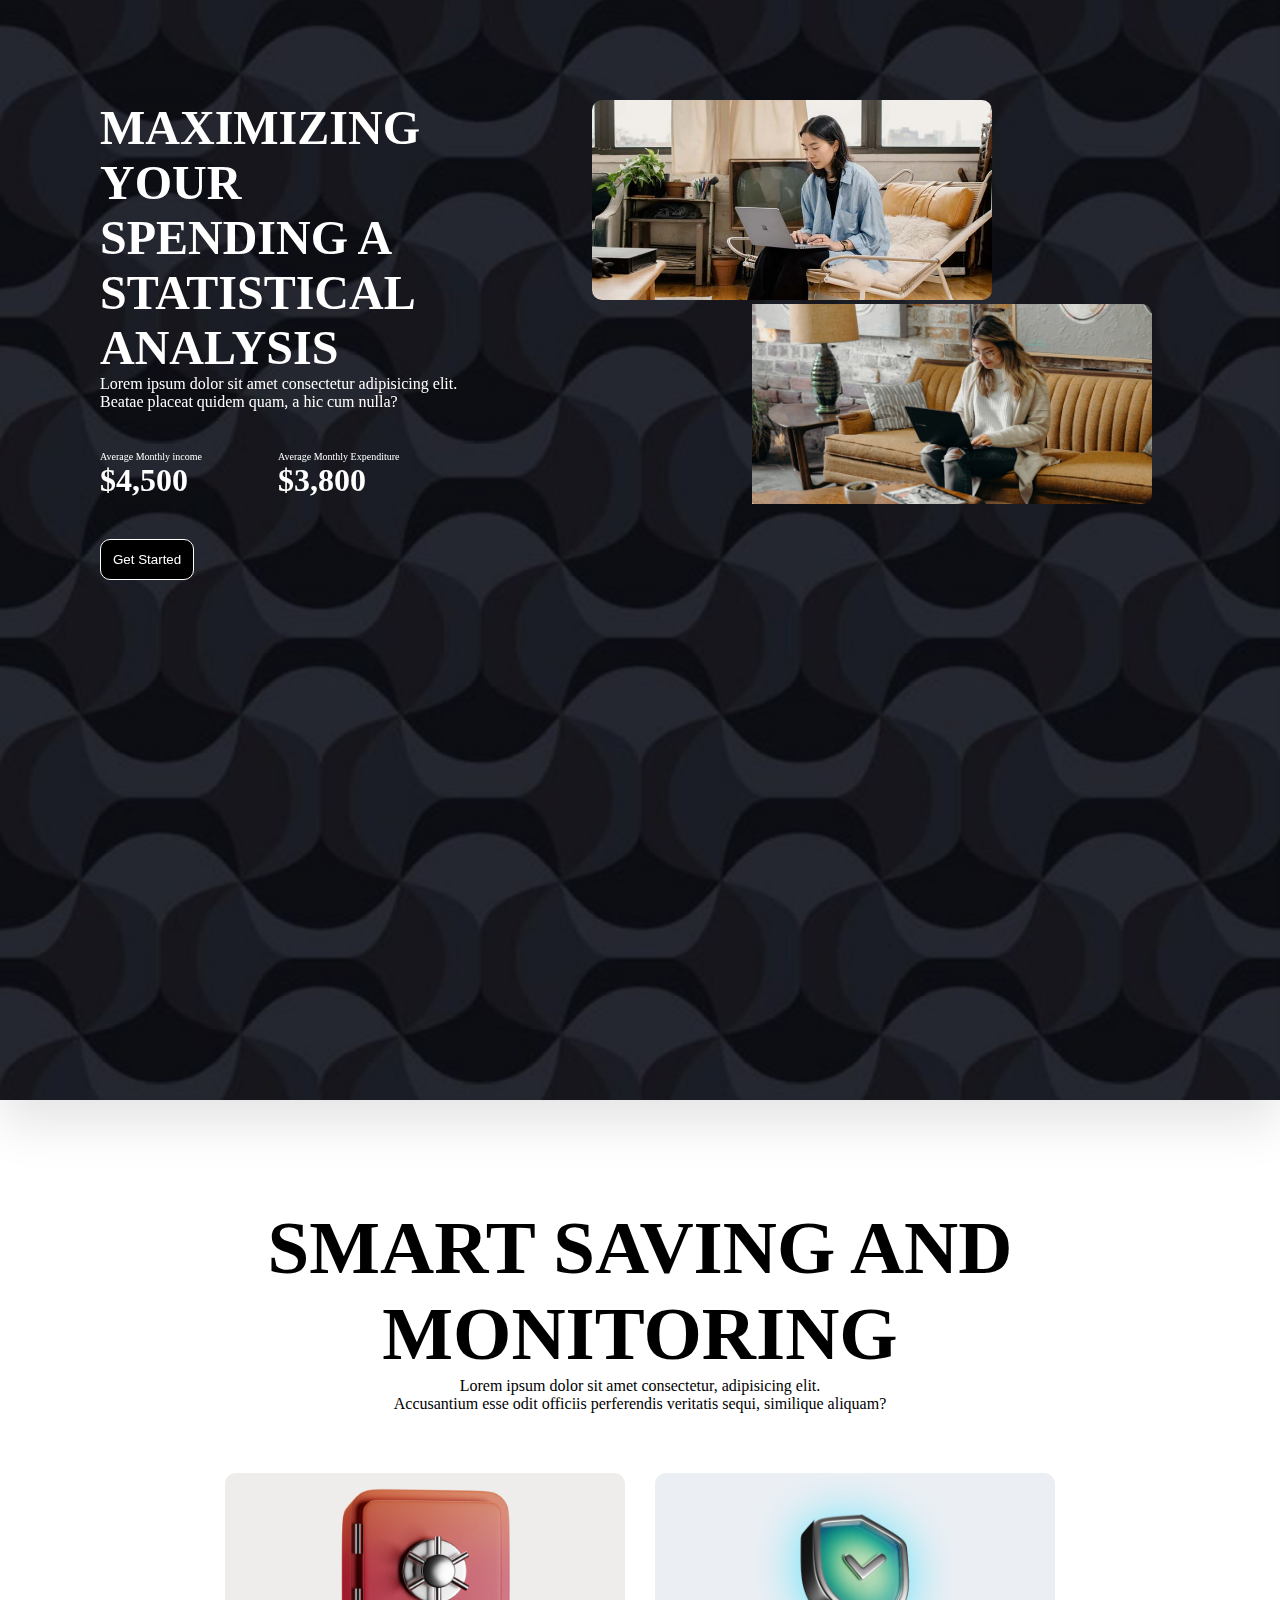
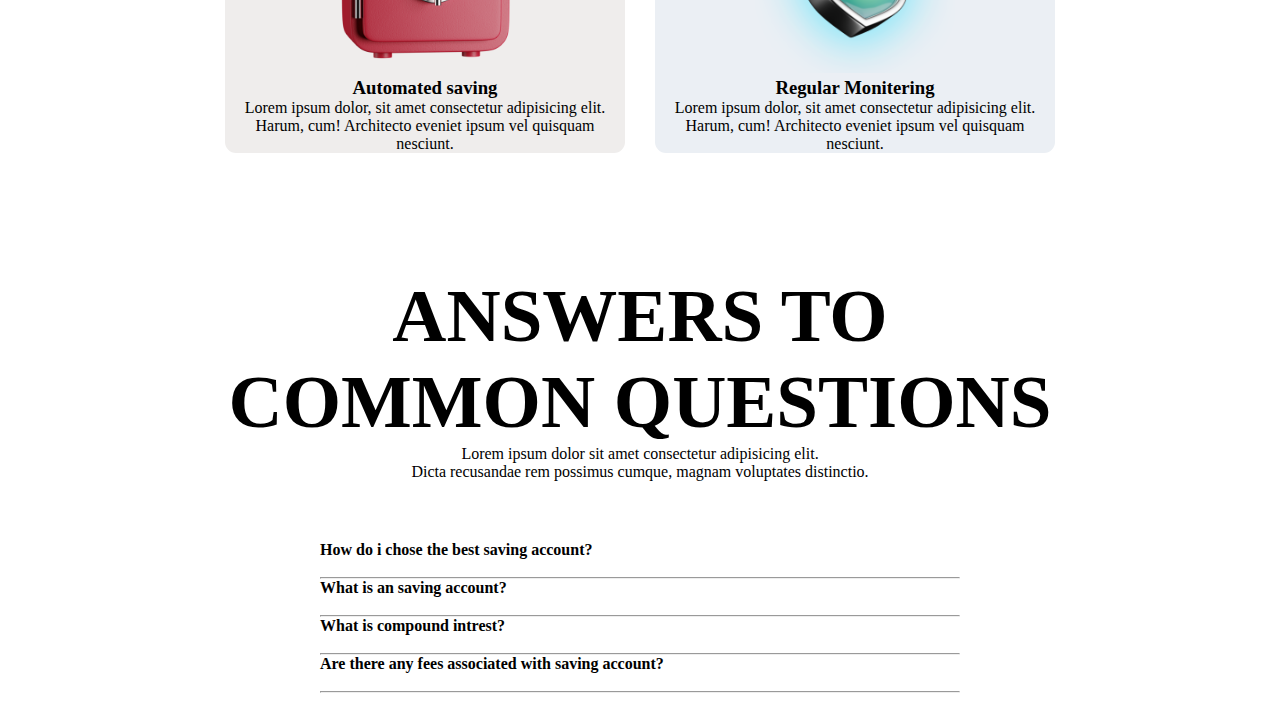
<file: day8/Rewamp - Website/aboutus.html>
<!DOCTYPE html>
<html lang="en">

<head>
    <meta charset="UTF-8">
    <meta name="viewport" content="width=device-width, initial-scale=1.0">
    <link rel="stylesheet" href="./CSS/style.css">
    <title>About US page</title>
</head>

<body>
    <main>
        <div class="pagediv1">
            <div class="right">
                <section>
                  <h1>MAXIMIZING YOUR SPENDING A STATISTICAL ANALYSIS</h1>
                  <p>Lorem ipsum dolor sit amet consectetur adipisicing elit. Beatae placeat quidem quam, a hic cum nulla?
                  </p>
                </section>
                <section class="money">
                    <div>
                        <p>Average Monthly income</p>
                        <h1>$4,500</h1>
                    </div>
                    <div>
                        <p>Average Monthly Expenditure</p>
                        <h1>$3,800</h1>
                    </div>
                </section>
                <section class="lastbtn">
                    <button type="submit"><a href="./index.html">Get Started</a></button>
                </section>
            </div>
            <div class="left">
                <img src="./Images/chinki laptop.jpg" alt="chinki laptop">
                <img class="lilright" src="./Images/another chinki laptop.jpg" alt=" another one">
            </div>
        </div>
        <div class="pagediv2">
            <div class="titlemid">
                <h1>SMART SAVING AND <br> MONITORING</h1>
                <p>Lorem ipsum dolor sit amet consectetur, adipisicing elit. <br> Accusantium esse odit officiis
                    perferendis
                    veritatis sequi, similique aliquam?</p>
            </div>
        </div>
        <div class="pagediv3">
            <div class="box1">
                <img src="./Images/locker_box.png" class="alighimg" alt="red locker">
                <h3 class="widauto">Automated saving</h3>
                <p>Lorem ipsum dolor, sit amet consectetur adipisicing elit. Harum, cum! Architecto eveniet ipsum vel
                    quisquam nesciunt.</p>
            </div>
            <div class="box2">
                <img src="./Images/shield.png" class="alighimg" alt="red locker">
                <h3 class="widauto">Regular Monitering</h3>
                <p>Lorem ipsum dolor, sit amet consectetur adipisicing elit. Harum, cum! Architecto eveniet ipsum vel
                    quisquam nesciunt.</p>
            </div>
        </div>
        <div class="pagediv4">
            <div class="titlemid">
                <h1>ANSWERS TO <br> COMMON QUESTIONS</h1>
                <p>Lorem ipsum dolor sit amet consectetur adipisicing elit. <br> Dicta recusandae rem possimus cumque,
                    magnam
                    voluptates distinctio.</p>
            </div>
            <div class="last">
                <div class="ques">
                    <h4>How do i chose the best saving account?</h4>
                    <br>
                    <hr>
                    <h4>What is an saving account?</h4>
                    <br>
                    <hr>
                    <h4>What is compound intrest?</h4>
                    <br>
                    <hr>
                    <h4>Are there any fees associated with saving account?</h4>
                    <br>
                    <hr>
                </div>
            </div>
        </div>
    </main>
</body>

</html>
</file>
<file: day 3/styles.css>
body { 
    font-size: 16px;
}

h1 {
    font-size: 24px;
    color: green;
}

.paragraph {
    color: purple;
}

#special-paragraph {
    font-weight: bold;
    color: orange;
}

.box {
    border: 2px solid black;
    padding: 10px;
    margin-top: 10px;
    background-color: yellow;
} */



body {
    font-family: Arial, sans-serif;
    background-color: #f0f0f0;
    display: flex;
    justify-content: center;
    align-items: center;
    height: 100vh;
    margin: 0;
}

.container {
    display: flex;
    justify-content: center;
    align-items: center;
    height: 100%;
}

.signup-form {
    background-color: #ffffff;
    width: 300px;
    padding: 20px;
    border: 2px solid #ccc;
    border-radius: 8px;
    box-shadow: 0 0 10px rgba(0, 0, 0, 0.1);
}

h2 {
    text-align: center;
    color: #333;
    margin-bottom: 20px;
}

.form-group {
    margin-bottom: 15px;
}

label {
    display: block;
    font-weight: bold;
    margin-bottom: 5px;
}

input[type="text"],
input[type="email"],
input[type="password"] {
    width: calc(100% - 20px);
    padding: 8px;
    font-size: 16px;
    border: 1px solid #ccc;
    border-radius: 4px;
}

button {
    width: 100%;
    padding: 10px;
    background-color: #4CAF50;
    color: #fff;
    border: none;
    border-radius: 4px;
    cursor: pointer;
    font-size: 16px;
}

button:hover {
    background-color: #45a049;
}
</file>
<file: day12/calculator/CSS/style.css>
body{
    background-color: #374765;
}
h1{
    text-align: center;
    color: #fff;
}
.flex{
    display: flex;
}
.flex-col{
    flex-direction: column;
}
.mid-cen{
    justify-content: center;
    align-items: center;
}
#bg-red{
    background-color: #DB4C2C;
    color: #fff;
}
#Stl-blu{
    padding-left: 7px;
    background-color: #617299;
    color: #fff;
}
.row > button{
    font-size: 15px;
    box-shadow: 1px 2px 3px black;
    background-color: #E9E3DC;
    margin: 6px;
    width: 43px;
    padding: 9px;
}
#inp{
    text-align: right;
    color: #fff;
    background-color: #162035;
    border-radius: 5px;
    margin: 5px;
    padding: 8px;
    width: 200px;
    font-size: large;
}
.row5{
    width: 233px;
    display: flex;
    flex-wrap: wrap;
    justify-content: space-between;
}
.row5 > button{
    width: 100px;
}
</file>
<file: day18/Array-Operations/CSS/style.css>
body{
    display: flex;
    flex-direction: column;
    align-items: center;
}
button{
    margin: 12px 6px;
    padding: 2px 25px;
    color: #fff;
    border-radius: 6px;
}
#inp{
    width: max-content;
    border-radius: 6px;
}
#push{
    background-color: green;
}
#pop{
    background-color: rgb(14, 14, 193);
}
#shift{
    background-color: blueviolet;
}
#unshift{
    background-color: rgb(198, 134, 14);
}
</file>
<file: day4/Fitness-Website/CSS/style.css>
*{
    margin: 0px;
    padding: 0px;
    text-decoration: none;
}
.SLbtn{
    border: 1px solid black;
    padding: 5px 10px;
    margin-right: 5px;
    border-radius: 5px;
    background-color:mediumslateblue;
    color: #fff;
}
.nav_link::after{
    content: '';
    height: 3px;
    width: 0px;
    background-color: rgb(218, 37, 238);
    position: absolute;
    left: 0;
    bottom: -3px;
    transition: 0.3s;
}
.nav_link:hover::after{
    width: 100%;
}
nav{
    background-color: black;
    color: #fff;
    display: flex;
    justify-content: space-between;
    align-items: center;
    padding: 10px 20px;
}
main > nav > ul > li> a{
    color: #fff;
    position: relative;
}
main > nav > ul > li{
    display: inline-block;
    margin-left: 20px;
}
.wlcm{
    margin: 10px;
    background-color:  rgb(220, 220, 220);
    display: flex;
    align-items: center;
    border-end-end-radius: 10px;
    border-end-start-radius: 10px ;
}
.aLeft{
    margin-left: 125px;
    align-items: center;
    flex-wrap: wrap;
    flex-direction: column;
}
.aLeft > h1,h2{
    text-align: left;
}
.aLeft > h1{
    color: blueviolet;
}
.wlcm > img{
    height: 450px;
}

.article{
        margin: 75px 50px;
        display: flex;
        align-items: center;
}
.article > img{
    width: 300px;
    border-radius: 10px;
}
.article > section{
    margin-left: 60px;
    align-items: center;
    flex-wrap: wrap;
    flex-direction: column;
}
.secsection > section{
    margin-left: 0px;
    margin-right: 50px;
}
footer{
    align-items: center;
    display: flex;
    height: 80px;
    color: #fff;
    justify-content: space-around;
    background-color: #1f1f1f;
}
footer > div > p{
    margin-top: 10px;
}

/* Nutrition CSS */

.nt-main > img{
    width: -webkit-fill-available;
    margin: 16px 5px;
    height: 80vh;
    border-end-end-radius: 10px;
    border-end-start-radius: 10px ;
}
.neutarticle{
    margin: 75px 50px;
    display: flex;
}
.cntr{
    text-align: center;
}
.neutarticle > img{
    width: 608px;
    height: 354px;
    border-radius: 15px;
}
.neutarticle > section{
    display: block;
    margin-left: 60px;
    align-items: center;
    flex-wrap: wrap;
    flex-direction: column;
}
.rev > section{
    margin-right: 60px;
    margin-left: 0px;
}
.blog_head{
    margin: 35px;
}
</file>
<file: day4/Margin-Padding/CSS/style.css>
div{
    height:  200px;
    width: 200px;
}
.box1{
    background-color: cadetblue;
    border: 10px solid black;
    padding: 20px;
   
}
p{
    margin: 0px;
}
.box2{
    background-color: gold;
    border: 10px solid black;    
    margin-left: 260px;
    border-width: 20px 10px ;
}
.box3{
    background-color: indianred;
    border: 10px solid black;
    margin-left: 40px ;
}
</file>
<file: day7/Flex-Box Homepage/CSS/style.css>
*{
    margin: 0px;
    padding: 0px;
}
.tophead{
    color: #fff;
    display: flex;
    flex-direction: column;
}
.tophead > .title{
    background-color: rgb(64, 224, 163);
    height: 150px;
    display: flex;
    justify-content: center;
    align-items: center;
}
.tophead > .navbar{
    background-color: #1f1f1f;
}
.tophead > .content{
    align-content: center;
    display: flex;
    color: #1f1f1f;
}
.title > *{
    text-align: center;
    align-content: center;    
}
ul > li {
    display: inline-block;
    padding: 10px;
}
.left, .right{
    display: flex;
    flex-direction: row;
    
}
.left > div{
    margin: 20px;
}
.left{
    background-color: rgb(188, 185, 185);
    width: 27em;
    padding-right: 3em;
}
.smallimg{
    height: 40px;
    width: auto;
    background-color: grey;
    margin: 5px 0px;
}
.right{
    margin: 20px;
    width: 50%;
    flex-direction: column;
    justify-content: flex-end;
}
.bigimg{
    background-color: grey;
    height: 200px;
}
.tophead > .right, .left{
    color: #1f1f1f;
}
footer{
    height: 65px;
    width: -webkit-fill-available;
    background-color: rgb(188, 185, 185);
    margin-top: 5px;
    text-align: center;
    display: flex;
    justify-content: center;
    align-items: center;
}
</file>
<file: day9/3D--Cube/CSS/style.css>
*{
    margin: 0px;
    padding: 0px;
    color: #fff;
}
main{
    height: 100vh;
    background-color: #FE8C5F;
}
.title{
    display: flex;
    justify-content: center;
    align-items: center;
}
.animBox{
    /* text-align: center; */
    perspective: 800px;
}
.textbox{
    margin-top: 45px;
    margin-bottom: 95px;
    margin-left: 45px;
}
.cube{
    margin-left: 100px;
    position: absolute;
    width: 200px;
    height: 200px;
    transform-style: preserve-3d;
    animation: cubeRotate 10s linear infinite;
    z-index: -1;
}
@keyframes cubeRotate {
    0%{
        transform: rotateY(0deg) rotateX(odeg);
    }
    25%{
        transform: rotateY(-180deg) rotateX(-90deg);
    }
    50%{
        transform: rotateY(-390deg) rotateX(-200deg);
    }
    75%{
        transform: rotateY(-560deg) rotateX(-120deg);
    }
    100%{
        transform: rotateY(-720deg) rotateX(0deg);
    }
}
.cube>div{
    position: absolute;
    width: 100%;
    height: 100%;
    background-color: #fff;
    opacity: 0.3;
    border: 2px solid #fff;
}
.front{
    transform: translateZ(100px);
}
.back{
    transform: translateZ(100px);
}
.left{
    transform: rotateY(90deg) translateZ(100px);
}
.right{
    transform: rotateY(-90deg) translateZ(100px);
}
.top{
    transform: rotateX(-90deg) translateZ(100px);
}
.bottom{
    transform: rotateX(90deg) translateZ(100px);
}
</file>
<file: day9/FlexBox-Grid Homepage/CSS/style.css>
*{
    margin: 0px;
    padding: 0px;
}
.top{
    height: 5em;
    display: flex;
    background-color: #006699;
    color: #fff;
    justify-content: center;
    align-items: center;
    border-block-end: 1px solid #012144;
}
.left > .topleft{
    height: 2em;
    display: flex;
    background-color: #006699;
    color: #fff;
    justify-content: space-around;
    align-items: center;
}
.right{
    background-color: #012144;
    color: #fff;
    width: 21em;
    height: -webkit-fill-available;
}
.content{
    display: flex; 
    height: 86.5vh;  
}
footer{
    background-color: #012144;
    color: #fff;
    display: flex;
    justify-content: center;
    align-items: center;
}
</file>
<file: day9/my Portfolio-template/CSS/style.css>
*{
    margin: 0px;
    padding: 0px;
}
.div1{
    width: 100%;
    justify-content: center;
    align-items: center;
    display: flex;
    flex-direction: column;
    text-align: center;
    border-block-end: 25px solid #F3F3F3;
}
.div2{
    padding-bottom: 15px;
    border-block-end: 25px solid #F3F3F3;
}
.div3{
    border-block-end: 25px solid #F3F3F3;
}
.navbar > h2 > a{
    margin-right: 20px;
    text-decoration: none;
    color: #fff ;
}
.top{
    background-color: #EEA020;
    color: #fff;
    width: -webkit-fill-available;
    height: 7em;
}
.top > h1{
    margin-top: 0.5em;
}
.top > .navbar{
    margin-top: 10px;
    display: flex;
    justify-content: center;
}
.bottom{
    width: -webkit-fill-available;
    height: 7em;
    display: flex;
    flex-direction: column;
    justify-content: center;
    line-height: 1.5;
}
.div2 > h1{
    margin: 10px;
    display: flex;
    justify-content: center;
}
.projects{
    display: flex;
    justify-content: center;
}
.project{
    height: max-content;
    border-radius: 10px;
    margin: 0.38rem;
    display: inline-grid;
    height: max-content;
    border-radius: 10px;
    grid-template-columns: auto auto auto auto auto auto;
    margin: 0.25rem;
}
.project:hover{
    transform: scale(1.1);
}
.text{
    background-color: #F6CE46;
    text-align: center;
    margin-top: 0px;
}
.project > section> .img > img{
    background-color: #F6CE46;
    width:200px;
}
.project > section> .img> img,.text{
    border-radius: 10px;
}
.div3{
    display: flex;
    justify-content: center;
}
.form{
    width: 20em;
    text-align: center;
    display: flex;
    flex-direction: column;
}
.form  > *{
    margin-bottom: 10px;
}
.form > .subbtn > button{
    background-color: #2C2C2C;
    color: #fff;
    width: 72px;
    padding: 4px;
    border-radius: 5px;
}
.form > .subbtn > button:hover{
 background-color: #FE573E;
 cursor: pointer;
}
.div4{
    background-color: #F5CE45;
    color: #fff;
    display: flex;
    justify-content: center;
    align-items: center;
    height: 60px;
}
</file>
<file: day4/Fitness-Website/CSS/form.css>
body{
    display: flex;
    justify-content: center;
}

.f-main{
    border: 1px solid black;
    width: 225px;
    padding: 20px;
    background-color: #b7d1e3;
    border-radius: 15px;
}
.wkf{
    width: -webkit-fill-available;
}
input{
    margin-bottom: 8px;
    padding: 5px;
}
input::placeholder{
    text-align: center;
}
h1{
    margin: 11px 0px;
    color: blueviolet;
}
button{
    background-color: blueviolet;
    color: #fff;
}
.bor{
    border-radius: 3px;
}
</file>
<file: day8/Rewamp - Website/CSS/style.css>
*{
    margin: 0px;
    padding: 0px;
}
.topmain{
    height: 100vh;
    background: url(../Images/niggaBG.jpg);
    background-repeat: no-repeat;
    color: #fff;
    background-size: cover;
}

ul > li {
    display: inline-flex;
    margin-left: 10px;
}
.navbar{
    padding: 10px;
    margin: 0px 10px;
    display: flex;
    justify-content: space-between;
}
h3, ul{
    width: max-content;
}
.navbar > .cntrdivmain{
    margin: 0px 10px;
}

.cntrdiv{
    margin-top: 80px;
    margin-bottom: 40px;
    text-align: center;
}
.cntrdiv > div{
    font-weight: bolder;
}
.corr > div > img {
    width: 100px;
}
.corr{
    height: 35em;
    width: 55em;
    display: grid;
    grid-template-columns: repeat(3,33%);
}
.corr  > div{
   margin: 8px;
   border-radius: 10px;
   padding: 30px 18px;
}
.div {
    border-radius: 10px;
    height: auto;
    width: auto;
    margin: 10px;
    background-color: rgb(71, 220, 74);
}
.div1{
    background-color: #DBD6CC;
    display: flex;
    flex-direction: column;
    justify-content: space-between;
}
.div2{
    background-image: url(../Images/Aprain_aunty.png);
    background-size: cover;
    grid-column-start: 1;
    grid-column-end: 2;
}
.div3{
    grid-row-start: 1;
    grid-row-end: 3;
    grid-column-start: 2;
    grid-column-end: 2;
    background-image: url(../Images/moneybg.jpeg);
    background-size: cover;
}
.div4{
    grid-row-start: 1;
    grid-column-start: 3;
    background-image: url(../Images/redheadlaptop.webp);
    background-size: cover;
}
.div5{
    color: #fff;
    grid-column-start: 3;
    padding: 20px 0px;
    background-color: #5E6054;
    display: flex;
    flex-direction: column;
    justify-content: space-between;
}
.cntr{
    display: grid;
    justify-content: center;
}
.cntrdivmain{
    padding: 10px;
    margin: 25px 10px;
    display: flex;
    flex-direction: column;
    justify-content: space-between;
}
.cntrdivmain > section > h1{
    font-size: 69px;
}
.cntrdivmain > section > button{
    background-color: #161618;
    color: #fff;
    padding: 5px;
    border-radius: 5px;
    font-size: 12px;
}
.moneyCorr{
    display: flex;
    padding: 10px;
    margin: 44px 44%;
    flex-direction: column;
    border-radius: 10px;
    background-color: rgba(255, 255, 255, 0.1);
    height: 207px;
    width: 320px;
    backdrop-filter: blur(5px);
    box-shadow: 0 25px 45px rgba(0, 0, 0, 0.1);
}

.moneyCorr > .btn > button{
    background-color: rgba(255, 255, 255, 0.1);
    backdrop-filter: blur(5px);
    box-shadow: 0 25px 45px rgba(0, 0, 0, 0.1);
    width: fit-content;
    color: #fff;
    padding: 5px 20px;
    border-radius: 15px;
}
button > a{
    color: #fff;
    text-decoration: none;
}
.btn{
    margin: 12px 0px;
}
.TotalBal{
    
    display: flex;
    justify-content: space-between;
}
.TotalBal > div > button{
    color: #fff;
    padding: 5px 20px;
    border-radius: 15px;
    background-color: #000000;
}
.TotalBal > img{
    border-radius: 6px;
   width: 40px;
}
.spotify{
    margin:  15px 0px;
}
.TBSOPT{
    padding: 6px;
    background: #fff;
    color: #000;
    border-radius: 6px;
}
.TBSOPT > h2{
    margin-top: 3px;
}
.transfeered > p{
    margin-top: 10px;
}

/* About US page  */

.pagediv1{
    height: 100vh;
    padding: 100px;
    background: url(../Images/Bg_blax_deg.png);
    background-repeat: no-repeat;
    backdrop-filter: blur(5px);
    box-shadow: 0 25px 45px rgba(0, 0, 0, 0.1);
    background-size: cover;
    color: #fff;
    display: flex;
}
section > h1{
    font-size: xxx-large;
}
.right{
    flex-direction: column;
    display: flex;
    width: 39em;
}
.left{
    margin-left: 5em;
    padding-left: 2em;
}
.lilright{
    padding-left: 10em;
}
.lastbtn > button{
    background-color: #000;
    color: #fff;
    padding: 12px;
    border: 1px solid;
    border-radius: 10px;
}
.left > img{
    width: 400px;
    height: 200px;
    border-radius: 10px;
}
.money{
    display: flex;
    margin: 40px 0px;
}
.money > div {
    margin-right: 76px;
}
.money > div > p{
    font-size: x-small;
}
.titlemid{
    text-align: center;
    margin-top: 105px;
    margin-bottom: 45px;
}
.titlemid > h1{
    font-size: 75px;
}
.pagediv3{
    display: flex;
    text-align: center;
    justify-content: center;
}
.alighimg{
    width: 200px;
}
.widauto {
    width: auto;
}
.pagediv3 > .box1{
    margin: 15px;
    border-radius: 11px;
    width: 25em;
    background-color: #EFEDEC;
}
.pagediv3> .box2{
    margin: 15px;
    border-radius: 11px;
    width: 25em;
    background-color: #EBEFF4;
}
.last{
    display: flex;
    justify-content: center;
}
.ques{
    margin: 15px;
    border-radius: 11px;
    width: 25em;
    flex-direction: column;
    width: 50%;
    justify-content: center;
}
</file>
